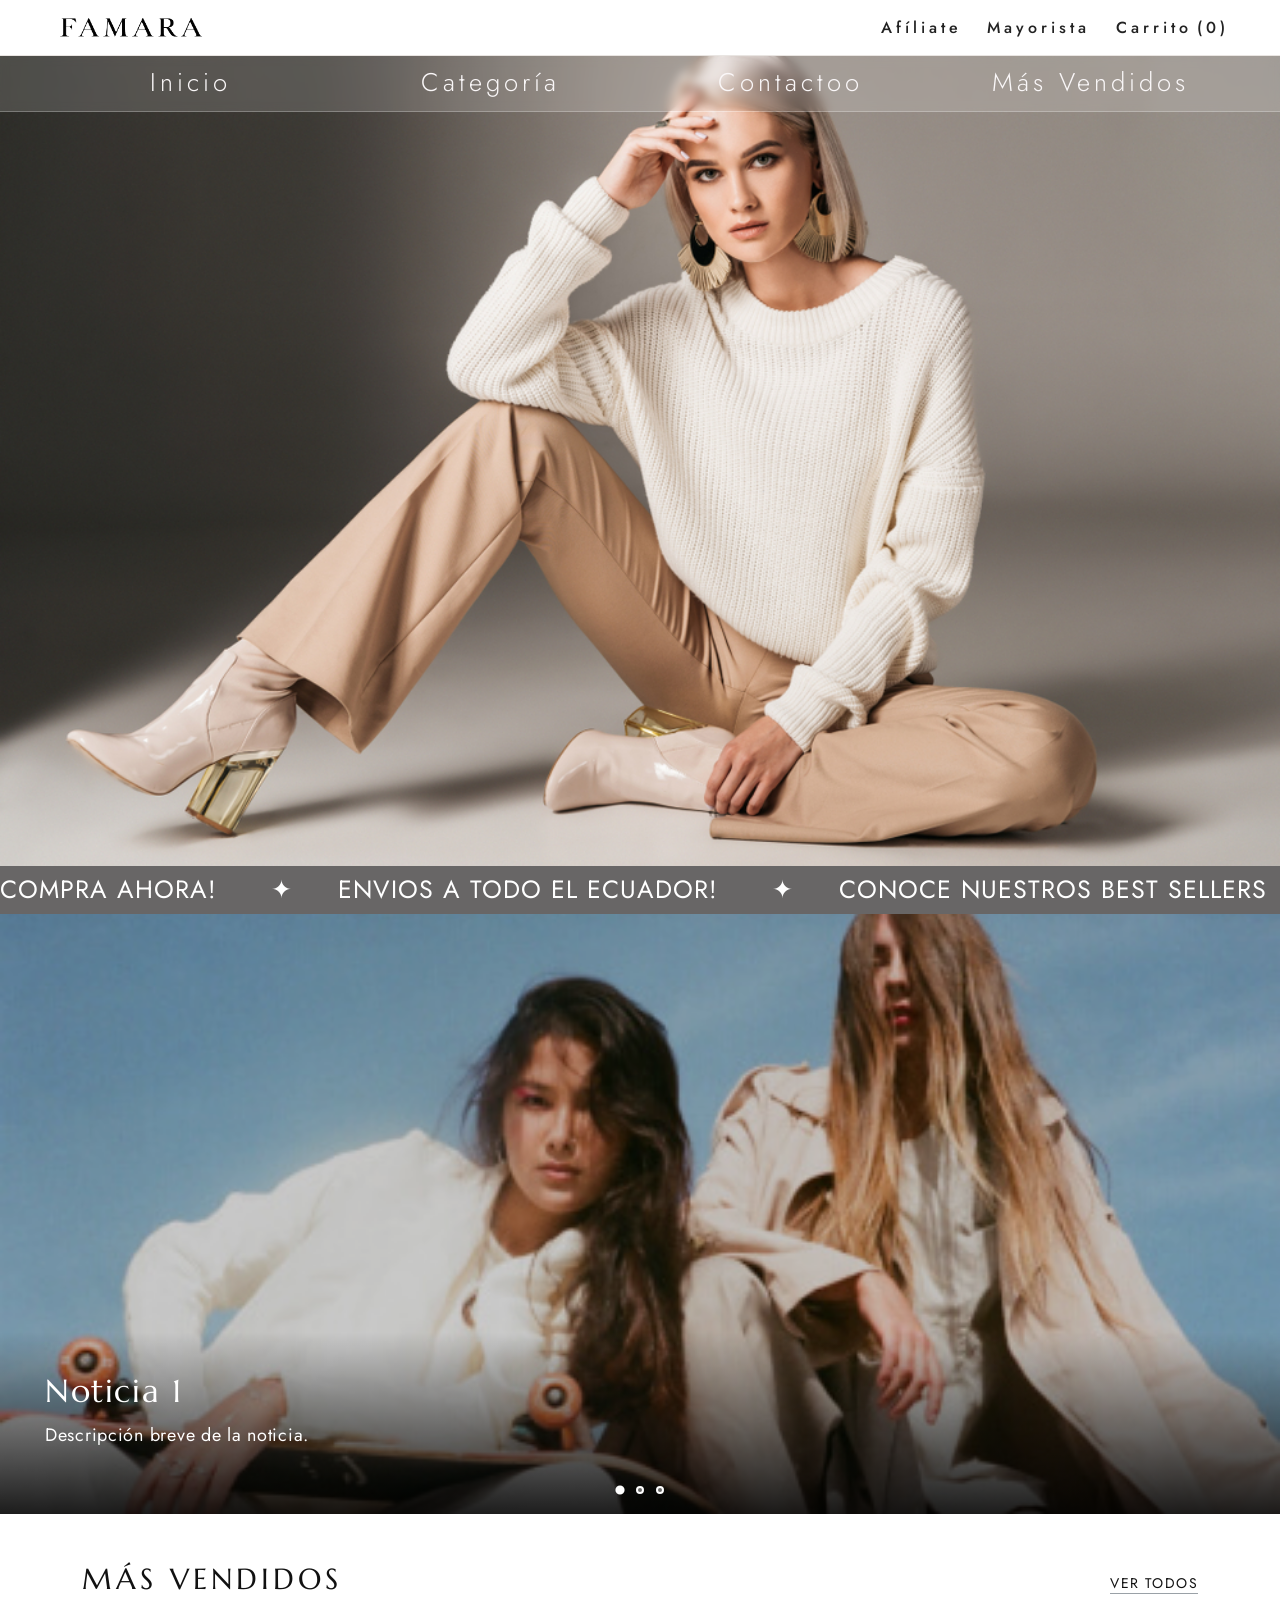
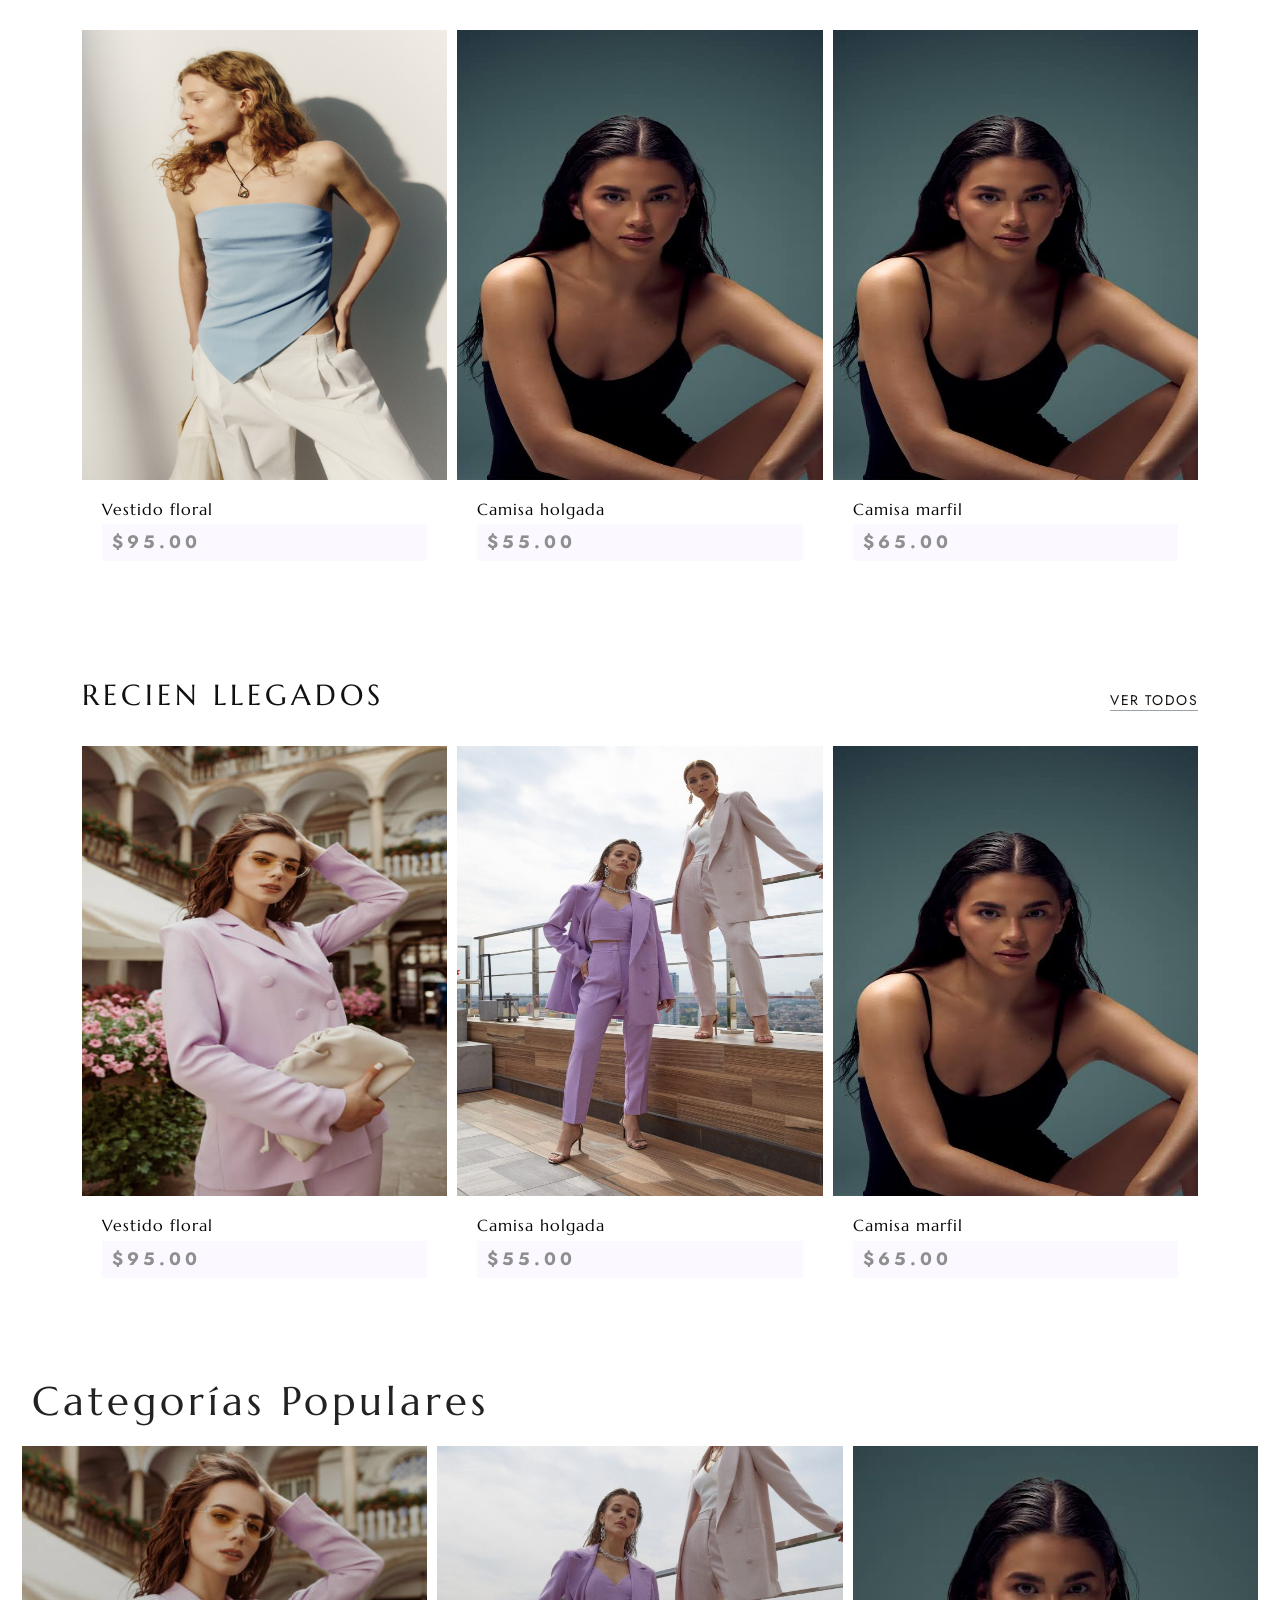
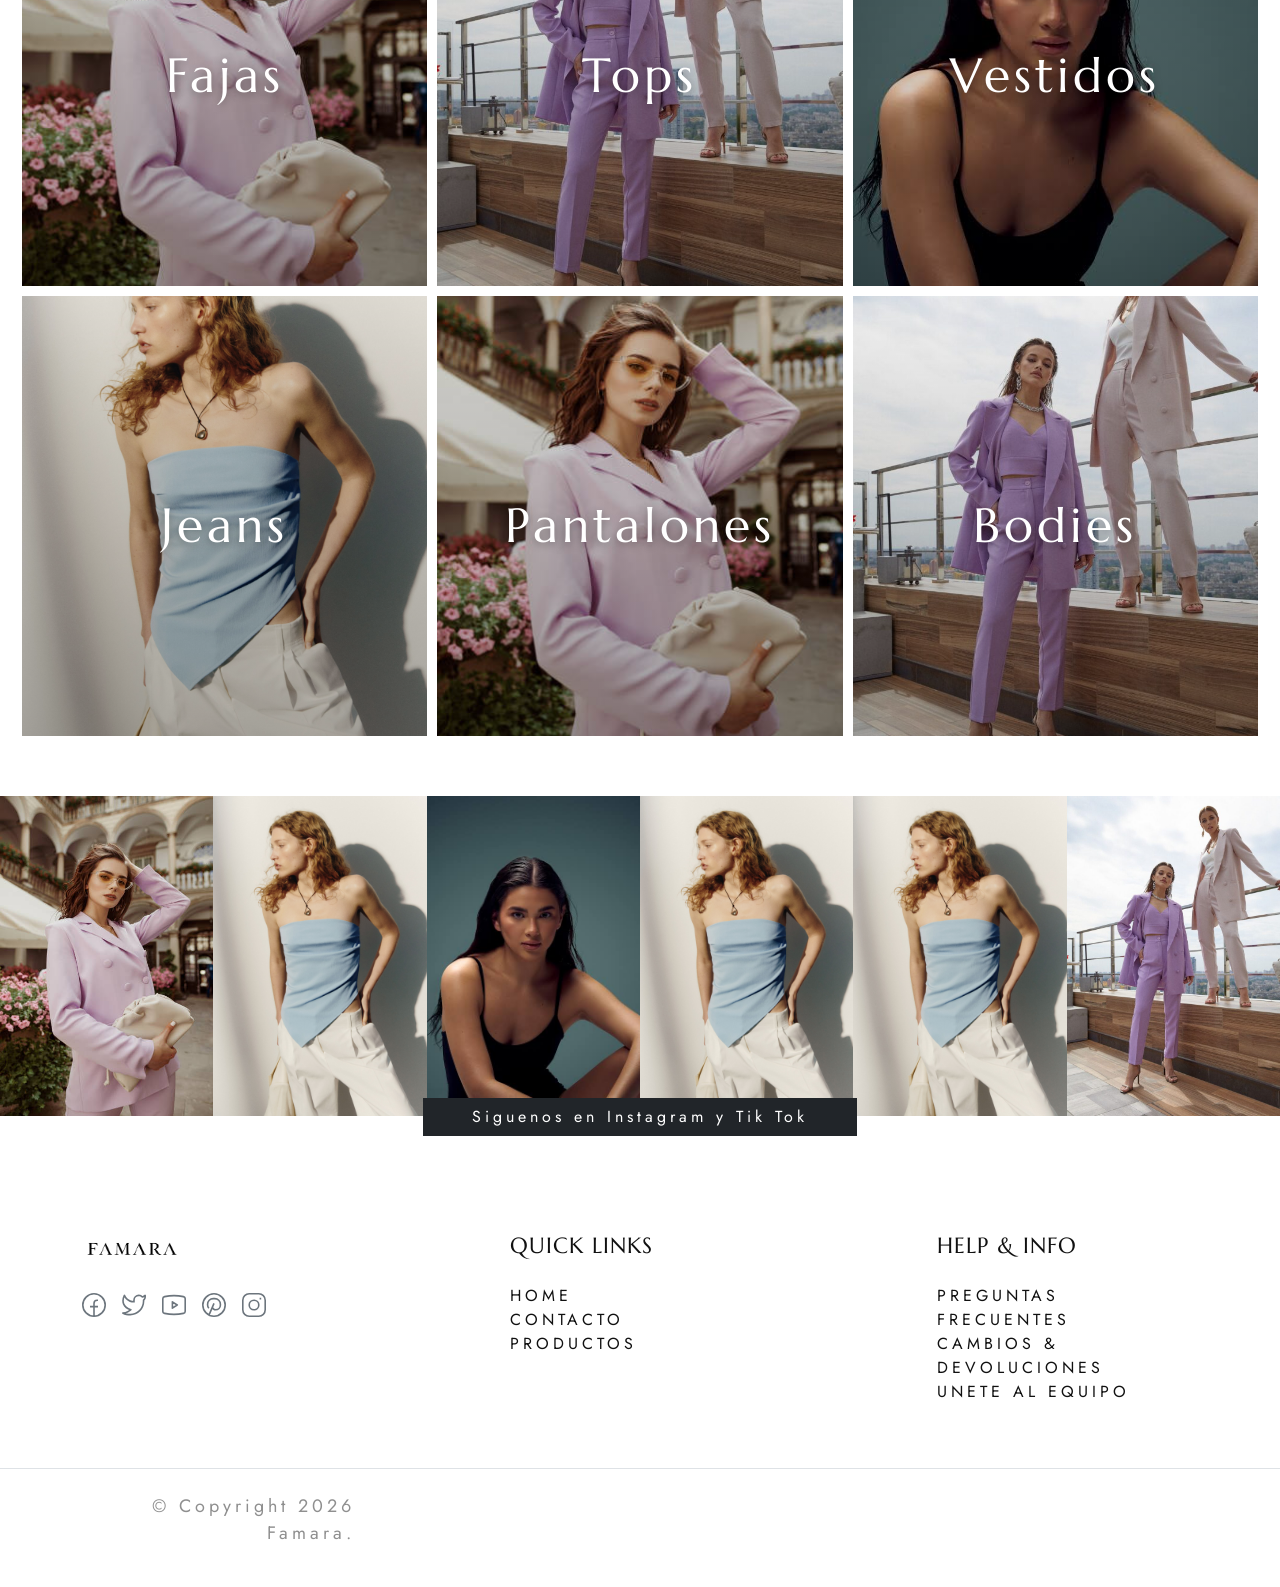
<file: index.html>
<!DOCTYPE html>
<html lang="es">

<head>
  <title>FAMARA</title>
  <meta charset="utf-8">
  <meta http-equiv="X-UA-Compatible" content="IE=edge">
  <meta name="viewport" content="width=device-width, initial-scale=1.0">
  <meta name="format-detection" content="telephone=no">
  <meta name="apple-mobile-web-app-capable" content="yes">
  <meta name="author" content="TemplatesJungle">
  <meta name="keywords" content="ecommerce,fashion,store">
  <meta name="description" content="Bootstrap 5 Fashion Store HTML CSS Template">
  <link href="https://cdn.jsdelivr.net/npm/bootstrap@5.3.0-alpha3/dist/css/bootstrap.min.css" rel="stylesheet"
    integrity="sha384-KK94CHFLLe+nY2dmCWGMq91rCGa5gtU4mk92HdvYe+M/SXH301p5ILy+dN9+nJOZ" crossorigin="anonymous">
  <link rel="stylesheet" type="text/css" href="css/vendor.css">
  <link rel="stylesheet" href="https://cdn.jsdelivr.net/npm/swiper@9/swiper-bundle.min.css" />
  <link rel="stylesheet" type="text/css" href="style.css">

  <link rel="preconnect" href="https://fonts.googleapis.com">
  <link rel="preconnect" href="https://fonts.gstatic.com" crossorigin>
  <link
    href="https://fonts.googleapis.com/css2?family=Jost:ital,wght@0,300;0,400;0,500;0,700;1,300;1,400;1,500;1,700&family=Marcellus&display=swap"
    rel="stylesheet">
  <script src="js/carrito.js" defer></script>
  <script src="js/marquee.js" defer></script>
</head>



<body class="homepage">
  <svg xmlns="http://www.w3.org/2000/svg" style="display: none;">
    <defs>
      <symbol xmlns="http://www.w3.org/2000/svg" id="instagram" viewBox="0 0 15 15">
        <path fill="none" stroke="currentColor"
          d="M11 3.5h1M4.5.5h6a4 4 0 0 1 4 4v6a4 4 0 0 1-4 4h-6a4 4 0 0 1-4-4v-6a4 4 0 0 1 4-4Zm3 10a3 3 0 1 1 0-6a3 3 0 0 1 0 6Z" />
      </symbol>
      <symbol xmlns="http://www.w3.org/2000/svg" id="facebook" viewBox="0 0 15 15">
        <path fill="none" stroke="currentColor"
          d="M7.5 14.5a7 7 0 1 1 0-14a7 7 0 0 1 0 14Zm0 0v-8a2 2 0 0 1 2-2h.5m-5 4h5" />
      </symbol>
      <symbol xmlns="http://www.w3.org/2000/svg" id="twitter" viewBox="0 0 15 15">
        <path fill="currentColor"
          d="m14.478 1.5l.5-.033a.5.5 0 0 0-.871-.301l.371.334Zm-.498 2.959a.5.5 0 1 0-1 0h1Zm-6.49.082h-.5h.5Zm0 .959h.5h-.5Zm-6.99 7V12a.5.5 0 0 0-.278.916L.5 12.5Zm.998-11l.469-.175a.5.5 0 0 0-.916-.048l.447.223Zm3.994 9l.354.353a.5.5 0 0 0-.195-.827l-.159.474Zm7.224-8.027l-.37.336l.18.199l.265-.04l-.075-.495Zm1.264-.94c.051.778.003 1.25-.123 1.606c-.122.345-.336.629-.723 1l.692.722c.438-.42.776-.832.974-1.388c.193-.546.232-1.178.177-2.006l-.998.066Zm0 3.654V4.46h-1v.728h1Zm-6.99-.646V5.5h1v-.959h-1Zm0 .959V6h1v-.5h-1ZM10.525 1a3.539 3.539 0 0 0-3.537 3.541h1A2.539 2.539 0 0 1 10.526 2V1Zm2.454 4.187C12.98 9.503 9.487 13 5.18 13v1c4.86 0 8.8-3.946 8.8-8.813h-1ZM1.03 1.675C1.574 3.127 3.614 6 7.49 6V5C4.174 5 2.421 2.54 1.966 1.325l-.937.35Zm.021-.398C.004 3.373-.157 5.407.604 7.139c.759 1.727 2.392 3.055 4.73 3.835l.317-.948c-2.155-.72-3.518-1.892-4.132-3.29c-.612-1.393-.523-3.11.427-5.013l-.895-.446Zm4.087 8.87C4.536 10.75 2.726 12 .5 12v1c2.566 0 4.617-1.416 5.346-2.147l-.708-.706Zm7.949-8.009A3.445 3.445 0 0 0 10.526 1v1c.721 0 1.37.311 1.82.809l.74-.671Zm-.296.83a3.513 3.513 0 0 0 2.06-1.134l-.744-.668a2.514 2.514 0 0 1-1.466.813l.15.989ZM.222 12.916C1.863 14.01 3.583 14 5.18 14v-1c-1.63 0-3.048-.011-4.402-.916l-.556.832Z" />
      </symbol>
      <symbol xmlns="http://www.w3.org/2000/svg" id="pinterest" viewBox="0 0 15 15">
        <path fill="none" stroke="currentColor"
          d="m4.5 13.5l3-7m-3.236 3a2.989 2.989 0 0 1-.764-2V7A3.5 3.5 0 0 1 7 3.5h1A3.5 3.5 0 0 1 11.5 7v.5a3 3 0 0 1-3 3a2.081 2.081 0 0 1-1.974-1.423L6.5 9m1 5.5a7 7 0 1 1 0-14a7 7 0 0 1 0 14Z" />
      </symbol>
      <symbol xmlns="http://www.w3.org/2000/svg" id="youtube" viewBox="0 0 15 15">
        <path fill="currentColor"
          d="m1.61 12.738l-.104.489l.105-.489Zm11.78 0l.104.489l-.105-.489Zm0-10.476l.104-.489l-.105.489Zm-11.78 0l.106.489l-.105-.489ZM6.5 5.5l.277-.416A.5.5 0 0 0 6 5.5h.5Zm0 4H6a.5.5 0 0 0 .777.416L6.5 9.5Zm3-2l.277.416a.5.5 0 0 0 0-.832L9.5 7.5ZM0 3.636v7.728h1V3.636H0Zm15 7.728V3.636h-1v7.728h1ZM1.506 13.227c3.951.847 8.037.847 11.988 0l-.21-.978a27.605 27.605 0 0 1-11.568 0l-.21.978ZM13.494 1.773a28.606 28.606 0 0 0-11.988 0l.21.978a27.607 27.607 0 0 1 11.568 0l.21-.978ZM15 3.636c0-.898-.628-1.675-1.506-1.863l-.21.978c.418.09.716.458.716.885h1Zm-1 7.728a.905.905 0 0 1-.716.885l.21.978A1.905 1.905 0 0 0 15 11.364h-1Zm-14 0c0 .898.628 1.675 1.506 1.863l.21-.978A.905.905 0 0 1 1 11.364H0Zm1-7.728c0-.427.298-.796.716-.885l-.21-.978A1.905 1.905 0 0 0 0 3.636h1ZM6 5.5v4h1v-4H6Zm.777 4.416l3-2l-.554-.832l-3 2l.554.832Zm3-2.832l-3-2l-.554.832l3 2l.554-.832Z" />
      </symbol>
      <symbol xmlns="http://www.w3.org/2000/svg" id="dribble" viewBox="0 0 15 15">
        <path fill="none" stroke="currentColor" stroke-linecap="round" stroke-linejoin="round"
          d="M4.839 1.024c3.346 4.041 5.096 7.922 5.704 12.782M.533 6.82c5.985-.138 9.402-1.083 11.97-4.216M2.7 12.594c3.221-4.902 7.171-5.65 11.755-4.293M14.5 7.5a7 7 0 1 0-14 0a7 7 0 0 0 14 0Z" />
      </symbol>
      <symbol xmlns="http://www.w3.org/2000/svg" id="calendar" viewBox="0 0 24 24">
        <g fill="none" stroke="currentColor" stroke-linecap="round" stroke-linejoin="round" stroke-width="2">
          <rect width="20" height="18" x="2" y="4" rx="4" />
          <path d="M8 2v4m8-4v4M2 10h20" />
        </g>
      </symbol>
      <symbol xmlns="http://www.w3.org/2000/svg" id="shopping-bag" viewBox="0 0 24 24">
        <g fill="none" stroke="currentColor" stroke-linecap="round" stroke-linejoin="round" stroke-width="2">
          <path
            d="M3.977 9.84A2 2 0 0 1 5.971 8h12.058a2 2 0 0 1 1.994 1.84l.803 10A2 2 0 0 1 18.833 22H5.167a2 2 0 0 1-1.993-2.16l.803-10Z" />
          <path d="M16 11V6a4 4 0 0 0-4-4v0a4 4 0 0 0-4 4v5" />
        </g>
      </symbol>
      <symbol xmlns="http://www.w3.org/2000/svg" id="gift" viewBox="0 0 24 24">
        <g fill="none" stroke="currentColor" stroke-linecap="round" stroke-linejoin="round" stroke-width="2">
          <rect width="18" height="14" x="3" y="8" rx="2" />
          <path d="M12 5a3 3 0 1 0-3 3m6 0a3 3 0 1 0-3-3m0 0v17m9-7H3" />
        </g>
      </symbol>
      <symbol xmlns="http://www.w3.org/2000/svg" id="arrow-cycle" viewBox="0 0 24 24">
        <g fill="none" stroke="currentColor" stroke-linecap="round" stroke-linejoin="round" stroke-width="2">
          <path
            d="M22 12c0 6-4.39 10-9.806 10C7.792 22 4.24 19.665 3 16m-1-4C2 6 6.39 2 11.806 2C16.209 2 19.76 4.335 21 8" />
          <path d="m7 17l-4-1l-1 4M17 7l4 1l1-4" />
        </g>
      </symbol>
      <symbol xmlns="http://www.w3.org/2000/svg" id="link" viewBox="0 0 24 24">
        <path fill="currentColor"
          d="M12 19a1 1 0 1 0-1-1a1 1 0 0 0 1 1Zm5 0a1 1 0 1 0-1-1a1 1 0 0 0 1 1Zm0-4a1 1 0 1 0-1-1a1 1 0 0 0 1 1Zm-5 0a1 1 0 1 0-1-1a1 1 0 0 0 1 1Zm7-12h-1V2a1 1 0 0 0-2 0v1H8V2a1 1 0 0 0-2 0v1H5a3 3 0 0 0-3 3v14a3 3 0 0 0 3 3h14a3 3 0 0 0 3-3V6a3 3 0 0 0-3-3Zm1 17a1 1 0 0 1-1 1H5a1 1 0 0 1-1-1v-9h16Zm0-11H4V6a1 1 0 0 1 1-1h1v1a1 1 0 0 0 2 0V5h8v1a1 1 0 0 0 2 0V5h1a1 1 0 0 1 1 1ZM7 15a1 1 0 1 0-1-1a1 1 0 0 0 1 1Zm0 4a1 1 0 1 0-1-1a1 1 0 0 0 1 1Z" />
      </symbol>
      <symbol xmlns="http://www.w3.org/2000/svg" id="arrow-left" viewBox="0 0 24 24">
        <path fill="currentColor"
          d="M17 11H9.41l3.3-3.29a1 1 0 1 0-1.42-1.42l-5 5a1 1 0 0 0-.21.33a1 1 0 0 0 0 .76a1 1 0 0 0 .21.33l5 5a1 1 0 0 0 1.42 0a1 1 0 0 0 0-1.42L9.41 13H17a1 1 0 0 0 0-2Z" />
      </symbol>
      <symbol xmlns="http://www.w3.org/2000/svg" id="arrow-right" viewBox="0 0 24 24">
        <path fill="currentColor"
          d="M17.92 11.62a1 1 0 0 0-.21-.33l-5-5a1 1 0 0 0-1.42 1.42l3.3 3.29H7a1 1 0 0 0 0 2h7.59l-3.3 3.29a1 1 0 0 0 0 1.42a1 1 0 0 0 1.42 0l5-5a1 1 0 0 0 .21-.33a1 1 0 0 0 0-.76Z" />
      </symbol>
      <symbol xmlns="http://www.w3.org/2000/svg" id="play" viewBox="0 0 24 24">
        <g fill="none" fill-rule="evenodd">
          <path
            d="M24 0v24H0V0h24ZM12.593 23.258l-.011.002l-.071.035l-.02.004l-.014-.004l-.071-.035c-.01-.004-.019-.001-.024.005l-.004.01l-.017.428l.005.02l.01.013l.104.074l.015.004l.012-.004l.104-.074l.012-.016l.004-.017l-.017-.427c-.002-.01-.009-.017-.017-.018Zm.265-.113l-.013.002l-.185.093l-.01.01l-.003.011l.018.43l.005.012l.008.007l.201.093c.012.004.023 0 .029-.008l.004-.014l-.034-.614c-.003-.012-.01-.02-.02-.022Zm-.715.002a.023.023 0 0 0-.027.006l-.006.014l-.034.614c0 .012.007.02.017.024l.015-.002l.201-.093l.01-.008l.004-.011l.017-.43l-.003-.012l-.01-.01l-.184-.092Z" />
          <path fill="currentColor"
            d="M5.669 4.76a1.469 1.469 0 0 1 2.04-1.177c1.062.454 3.442 1.533 6.462 3.276c3.021 1.744 5.146 3.267 6.069 3.958c.788.591.79 1.763.001 2.356c-.914.687-3.013 2.19-6.07 3.956c-3.06 1.766-5.412 2.832-6.464 3.28c-.906.387-1.92-.2-2.038-1.177c-.138-1.142-.396-3.735-.396-7.237c0-3.5.257-6.092.396-7.235Z" />
        </g>
      </symbol>
      <symbol xmlns="http://www.w3.org/2000/svg" id="category" viewBox="0 0 24 24">
        <path fill="currentColor"
          d="M19 5.5h-6.28l-.32-1a3 3 0 0 0-2.84-2H5a3 3 0 0 0-3 3v13a3 3 0 0 0 3 3h14a3 3 0 0 0 3-3v-10a3 3 0 0 0-3-3Zm1 13a1 1 0 0 1-1 1H5a1 1 0 0 1-1-1v-13a1 1 0 0 1 1-1h4.56a1 1 0 0 1 .95.68l.54 1.64a1 1 0 0 0 .95.68h7a1 1 0 0 1 1 1Z" />
      </symbol>
      <symbol xmlns="http://www.w3.org/2000/svg" id="calendar" viewBox="0 0 24 24">
        <path fill="currentColor"
          d="M19 4h-2V3a1 1 0 0 0-2 0v1H9V3a1 1 0 0 0-2 0v1H5a3 3 0 0 0-3 3v12a3 3 0 0 0 3 3h14a3 3 0 0 0 3-3V7a3 3 0 0 0-3-3Zm1 15a1 1 0 0 1-1 1H5a1 1 0 0 1-1-1v-7h16Zm0-9H4V7a1 1 0 0 1 1-1h2v1a1 1 0 0 0 2 0V6h6v1a1 1 0 0 0 2 0V6h2a1 1 0 0 1 1 1Z" />
      </symbol>
      <symbol xmlns="http://www.w3.org/2000/svg" id="heart" viewBox="0 0 24 24">
        <path fill="currentColor"
          d="M20.16 4.61A6.27 6.27 0 0 0 12 4a6.27 6.27 0 0 0-8.16 9.48l7.45 7.45a1 1 0 0 0 1.42 0l7.45-7.45a6.27 6.27 0 0 0 0-8.87Zm-1.41 7.46L12 18.81l-6.75-6.74a4.28 4.28 0 0 1 3-7.3a4.25 4.25 0 0 1 3 1.25a1 1 0 0 0 1.42 0a4.27 4.27 0 0 1 6 6.05Z" />
      </symbol>
      <symbol xmlns="http://www.w3.org/2000/svg" id="plus" viewBox="0 0 24 24">
        <path fill="currentColor"
          d="M19 11h-6V5a1 1 0 0 0-2 0v6H5a1 1 0 0 0 0 2h6v6a1 1 0 0 0 2 0v-6h6a1 1 0 0 0 0-2Z" />
      </symbol>
      <symbol xmlns="http://www.w3.org/2000/svg" id="minus" viewBox="0 0 24 24">
        <path fill="currentColor" d="M19 11H5a1 1 0 0 0 0 2h14a1 1 0 0 0 0-2Z" />
      </symbol>
      <symbol xmlns="http://www.w3.org/2000/svg" id="cart" viewBox="0 0 24 24">
        <path fill="currentColor"
          d="M8.5 19a1.5 1.5 0 1 0 1.5 1.5A1.5 1.5 0 0 0 8.5 19ZM19 16H7a1 1 0 0 1 0-2h8.491a3.013 3.013 0 0 0 2.885-2.176l1.585-5.55A1 1 0 0 0 19 5H6.74a3.007 3.007 0 0 0-2.82-2H3a1 1 0 0 0 0 2h.921a1.005 1.005 0 0 1 .962.725l.155.545v.005l1.641 5.742A3 3 0 0 0 7 18h12a1 1 0 0 0 0-2Zm-1.326-9l-1.22 4.274a1.005 1.005 0 0 1-.963.726H8.754l-.255-.892L7.326 7ZM16.5 19a1.5 1.5 0 1 0 1.5 1.5a1.5 1.5 0 0 0-1.5-1.5Z" />
      </symbol>
      <symbol xmlns="http://www.w3.org/2000/svg" id="check" viewBox="0 0 24 24">
        <path fill="currentColor"
          d="M18.71 7.21a1 1 0 0 0-1.42 0l-7.45 7.46l-3.13-3.14A1 1 0 1 0 5.29 13l3.84 3.84a1 1 0 0 0 1.42 0l8.16-8.16a1 1 0 0 0 0-1.47Z" />
      </symbol>
      <symbol xmlns="http://www.w3.org/2000/svg" id="trash" viewBox="0 0 24 24">
        <path fill="currentColor"
          d="M10 18a1 1 0 0 0 1-1v-6a1 1 0 0 0-2 0v6a1 1 0 0 0 1 1ZM20 6h-4V5a3 3 0 0 0-3-3h-2a3 3 0 0 0-3 3v1H4a1 1 0 0 0 0 2h1v11a3 3 0 0 0 3 3h8a3 3 0 0 0 3-3V8h1a1 1 0 0 0 0-2ZM10 5a1 1 0 0 1 1-1h2a1 1 0 0 1 1 1v1h-4Zm7 14a1 1 0 0 1-1 1H8a1 1 0 0 1-1-1V8h10Zm-3-1a1 1 0 0 0 1-1v-6a1 1 0 0 0-2 0v6a1 1 0 0 0 1 1Z" />
      </symbol>
      <symbol xmlns="http://www.w3.org/2000/svg" id="star-outline" viewBox="0 0 15 15">
        <path fill="none" stroke="currentColor" stroke-linecap="round" stroke-linejoin="round"
          d="M7.5 9.804L5.337 11l.413-2.533L4 6.674l2.418-.37L7.5 4l1.082 2.304l2.418.37l-1.75 1.793L9.663 11L7.5 9.804Z" />
      </symbol>
      <symbol xmlns="http://www.w3.org/2000/svg" id="star-solid" viewBox="0 0 15 15">
        <path fill="currentColor"
          d="M7.953 3.788a.5.5 0 0 0-.906 0L6.08 5.85l-2.154.33a.5.5 0 0 0-.283.843l1.574 1.613l-.373 2.284a.5.5 0 0 0 .736.518l1.92-1.063l1.921 1.063a.5.5 0 0 0 .736-.519l-.373-2.283l1.574-1.613a.5.5 0 0 0-.283-.844L8.921 5.85l-.968-2.062Z" />
      </symbol>
      <symbol xmlns="http://www.w3.org/2000/svg" id="search" viewBox="0 0 24 24">
        <path fill="currentColor"
          d="M21.71 20.29L18 16.61A9 9 0 1 0 16.61 18l3.68 3.68a1 1 0 0 0 1.42 0a1 1 0 0 0 0-1.39ZM11 18a7 7 0 1 1 7-7a7 7 0 0 1-7 7Z" />
      </symbol>
      <symbol xmlns="http://www.w3.org/2000/svg" id="user" viewBox="0 0 24 24">
        <path fill="currentColor"
          d="M15.71 12.71a6 6 0 1 0-7.42 0a10 10 0 0 0-6.22 8.18a1 1 0 0 0 2 .22a8 8 0 0 1 15.9 0a1 1 0 0 0 1 .89h.11a1 1 0 0 0 .88-1.1a10 10 0 0 0-6.25-8.19ZM12 12a4 4 0 1 1 4-4a4 4 0 0 1-4 4Z" />
      </symbol>
      <symbol xmlns="http://www.w3.org/2000/svg" id="close" viewBox="0 0 15 15">
        <path fill="currentColor"
          d="M7.953 3.788a.5.5 0 0 0-.906 0L6.08 5.85l-2.154.33a.5.5 0 0 0-.283.843l1.574 1.613l-.373 2.284a.5.5 0 0 0 .736.518l1.92-1.063l1.921 1.063a.5.5 0 0 0 .736-.519l-.373-2.283l1.574-1.613a.5.5 0 0 0-.283-.844L8.921 5.85l-.968-2.062Z" />
      </symbol>
    </defs>
  </svg>

  <div class="preloader text-white fs-6 text-uppercase overflow-hidden"></div>

  <div class="search-popup">
    <div class="search-popup-container">

      <form role="search" method="get" class="form-group" action="">
        <input type="search" id="search-form" class="form-control border-0 border-bottom"
          placeholder="Type and press enter" value="" name="s" />
        <button type="submit" class="search-submit border-0 position-absolute bg-white"
          style="top: 15px;right: 15px;"><svg class="search" width="24" height="24">
            <use xlink:href="#search"></use>
          </svg></button>
      </form>

      <h5 class="cat-list-title">Buscar categorias</h5>

      <ul class="cat-list">
        <li class="cat-list-item">
          <a href="categorias-paginas/tops.html" title="Tops">Tops y Camisas</a>
        </li>
        <li class="cat-list-item">
          <a href="pages/categorias-paginas/vestidos.html" title="Vestidos">Vestidos y Enterizos</a>
        </li>
        <li class="cat-list-item">
          <a href="pages/categorias-paginas/body.html" title="Bodys">Bodys y Fajas</a>
        </li>
        <li class="cat-list-item">
          <a href="pages/categorias-paginas/jeans.html" title="Jeans">Jeans</a>
        </li>
        <li class="cat-list-item">
          <a href="pages/categorias-paginas/accesorios.html" title="Accesorios">Accesorios</a>
        </li>
        <li class="cat-list-item">
          <a href="pages/categorias-paginas/pantalones.html" title="Pantalones">Pantalones de tela</a>
        </li>
        <li class="cat-list-item">
          <a href="pages/categorias-paginas/catalogo.html" title="Catalogo">Catalogo</a>
        </li>
      </ul>


    </div>
  </div>

  <div class="offcanvas offcanvas-end" tabindex="-1" id="offcanvasCart" aria-labelledby="cartTitle">

    <div class="offcanvas-header">

      <h4 class="offcanvas-title" id="cartTitle">
        Mi carrito
      </h4>

      <button type="button" class="btn-close" data-bs-dismiss="offcanvas" aria-label="Cerrar">
      </button>

    </div>

    <div class="offcanvas-body">

      <p id="cartEmpty">
        Tu carrito está vacío.
      </p>

      <!-- Aquí aparecerán los productos -->
      <ul id="cartItems" class="list-group list-group-flush mb-4">
      </ul>

      <hr>

      <!-- Total -->
      <div class="d-flex justify-content-between align-items-center">

        <h5>Total:</h5>

        <strong id="cartTotal" class="fs-4">
          $0.00
        </strong>

      </div>

      <button type="button" class="btn btn-dark w-100 mt-4" data-bs-dismiss="offcanvas">

        Continuar comprando

      </button>

    </div>

  </div>
  <header class="famara-header">
    <a class="famara-brand" href="../pages/index.html" aria-label="Famara, inicio">
      <img src="images/famara-logo.png" alt="FAMARA" class="logo-header">
    </a>
    <nav class="famara-header-links" aria-label="Cuenta y compras">
      <a href="#afiliate">Afíliate</a>
      <a class="mayorista-link" href="https://tr.ee/8D0OaJ01xH">Mayorista</a>
      <a href="#offcanvasCart" data-bs-toggle="offcanvas" aria-controls="offcanvasCart">
        Carrito <span class="cart-count">(0)</span>
      </a>
      <!-- Ajusta esta ruta cuando tengas lista tu página de favoritos. -->
      <!-- <a class="famara-favoritos" href="pages/favoritos.html" aria-label="Mis favoritos">
        <span aria-hidden="true"></span>
      </a> -->
    </nav>
  </header>

  <section id="billboard" class="famara-hero" aria-label="Promociones Famara">
    <nav class="famara-hero-nav" aria-label="Navegación principal">
      <ul>
        <li><a href="index.html" aria-current="page">Inicio</a></li>
        <li><a href="pages/catalogo.html">Categoría</a></li>
        <li><a href="#offcanvasCart" data-bs-toggle="offcanvas" aria-controls="offcanvasCart">Contactoo</a></li>
        <li><a href="#product">Más Vendidos</a></li>
      </ul>

    </nav>

   <div class="famara-portada">
    <img
      class="portada-media"
      src="images/portada.jpg"
      alt="Nueva colección de Famara"
      fetchpriority="high"
    >
  </div>


    <!-- BANNER HORIZONTAL DESLIZANTE -->

    <!-- BANNER DESLIZANTE -->

    <div class="famara-marquee">

      <div class="famara-marquee-track">

        <div class="famara-marquee-group">

          <!-- FRASE 1 -->
          <a href="pages/catalogo.html" class="famara-marquee-link">
            COMPRA AHORA!
          </a>

          <!-- FRASE 2 -->
          <a href="pages/novedades.html" class="famara-marquee-link">
            ENVIOS A TODO EL ECUADOR!
          </a>

          <!-- FRASE 3 -->

          <!-- FRASE 4 -->
          <a href="pages/interes.html" class="famara-marquee-link">
            CONOCE NUESTROS BEST SELLERS
          </a>

        </div>

      </div>

    </div>


    <!-- Promoción de fondo: cambia imagen1.jpg, imagen2.jpg e imagen3.jpg
         por tus imágenes. El menú queda superpuesto al carrusel.
         También puedes sustituir un <img> por:
         <video controls muted loop playsinline preload="metadata" poster="imagen1.jpg">
           <source src="videos/promocion.mp4" type="video/mp4">
         </video>
         Con video, desactiva el avance automático en js/news-carousel.js.
    -->
    <!-- Carrusel de noticias: una noticia a la vez -->
    <div class="news-carousel" data-autoplay-ms="8000" aria-label="Noticias destacadas">
      <div class="news-track">
        <a href="noticia1.html" class="news-slide">
          <img src="images/post-image1.jpg" alt="Noticia 1">
          <div class="news-overlay">
            <h2>Noticia 1</h2>
            <p>Descripción breve de la noticia.</p>
          </div>
        </a>
        <a href="noticia2.html" class="news-slide">
          <img src="images/single-image-2.jpg" alt="Noticia 2">
          <div class="news-overlay">
            <h2>Noticia 2</h2>
            <p>Descripción breve de la noticia.</p>
          </div>
        </a>
        <a href="noticia3.html" class="news-slide">
          <img src="images/foto3.jpeg" alt="Noticia 3">
          <div class="news-overlay">
            <h2>Noticia 3</h2>
            <p>Descripción breve de la noticia.</p>
          </div>
        </a>
      </div>

      <!-- Puntos fijos: no forman parte de news-track -->
      <div class="news-dots" role="group" aria-label="Elegir noticia">
        <button class="news-dot active" type="button" data-news-index="0" aria-label="Mostrar noticia 1"
          aria-pressed="true"></button>
        <button class="news-dot" type="button" data-news-index="1" aria-label="Mostrar noticia 2"
          aria-pressed="false"></button>
        <button class="news-dot" type="button" data-news-index="2" aria-label="Mostrar noticia 3"
          aria-pressed="false"></button>
      </div>
    </div>
  </section>


 <section id="product"
         class="product best-sellers product-carousel py-5 position-relative overflow-hidden">

    <div class="container">

      <!-- TÍTULO -->
      <div class="d-flex justify-content-between align-items-center mb-4">

        <h4 class="text-uppercase">
          MÁS VENDIDOS
        </h4>

        <a href="pages/catalogo.html" class="btn-link">
          Ver todos
        </a>

      </div>

      <!-- CARRUSEL -->
      <div class="swiper product-swiper">

        <div class="swiper-wrapper">

          <!-- PRODUCTO 1 -->
          <div class="swiper-slide">
            <article class="product-card">

              <a href="pages/catalogo.html" class="product-photo">
                <img src="images/foto4.jpg" alt="Vestido floral">
              </a>

              <div class="product-info">
                <h5>Vestido floral</h5>

                <div class="product-price-box">

                  <strong>$95.00</strong>
                </div>

                <!-- <button type="button" class="product-add-cart" data-id="producto-1" data-name="Vestido floral"
                  data-price="95">
                  Agregar al carrito
                </button> -->
              </div>

            </article>
          </div>

          <!-- PRODUCTO 2 -->
          <div class="swiper-slide">
            <article class="product-card">

              <a href="pages/catalogo.html" class="product-photo">
                <img src="images/foto3.jpeg" alt="Camisa holgada">
              </a>

              <div class="product-info">
                <h5>Camisa holgada</h5>

                <div class="product-price-box">
                  <span></span>
                  <strong>$55.00</strong>
                </div>

                <!-- <button type="button" class="product-add-cart" data-id="producto-2" data-name="Camisa holgada"
                  data-price="55">
                  Agregar al carrito
                </button> -->
              </div>

            </article>
          </div>

          <!-- PRODUCTO 3 -->
          <div class="swiper-slide">
            <article class="product-card">

              <a href="pages/catalogo.html" class="product-photo">
                <img src="images/foto3.jpeg" alt="Camisa marfil">
              </a>

              <div class="product-info">
                <h5>Camisa marfil</h5>

                <div class="product-price-box">
                  <span></span>
                  <strong>$65.00</strong>
                </div>

                <!-- <button type="button" class="product-add-cart" data-id="producto-3" data-name="Camisa marfil"
                  data-price="65">
                  Agregar al carrito
                </button> -->
              </div>

            </article>
          </div>

          <!-- PRODUCTO 4 -->
          <div class="swiper-slide">
            <article class="product-card">

              <a href="pages/catalogo.html" class="product-photo">
                <img src="images/foto4.jpg" alt="Suéter tejido">
              </a>

              <div class="product-info">
                <h5>Suéter tejido</h5>

                <div class="product-price-box">
                  <span></span>
                  <strong>$50.00</strong>
                </div>

                <!-- <button type="button" class="product-add-cart" data-id="producto-4" data-name="Suéter tejido"
                  data-price="50">
                  Agregar al carrito
                </button> -->
              </div>

            </article>
          </div>

          <!-- PRODUCTO 5 -->
          <div class="swiper-slide">
            <article class="product-card">

              <a href="pages/catalogo.html" class="product-photo">
                <img src="images/foto1.jpg" alt="Vestido floral 2">
              </a>

              <div class="product-info">
                <h5>Vestido floral 2</h5>

                <div class="product-price-box">
                  <span></span>
                  <strong>$70.00</strong>
                </div>

                <!-- <button type="button" class="product-add-cart" data-id="producto-5" data-name="Vestido floral 2"
                  data-price="70">
                  Agregar al carrito
                </button> -->
              </div>

            </article>
          </div>

          <!-- PRODUCTO 6 -->
          <div class="swiper-slide">
            <article class="product-card">

              <a href="pages/catalogo.html" class="product-photo">
                <img src="images/foto2.jpg" alt="Camisa marfil 2">
              </a>

              <div class="product-info">
                <h5>Camisa marfil 2</h5>

                <div class="product-price-box">
                  <span></span>
                  <strong>$70.00</strong>
                </div>
                <!-- 
                <button type="button" class="product-add-cart" data-id="producto-6" data-name="Camisa marfil 2"
                  data-price="70">
                  Agregar al carrito
                </button> -->
              </div>

            </article>
          </div>

        </div>

        <div class="swiper-pagination"></div>

      </div>

      <!-- FLECHA IZQUIERDA -->
      <button type="button" class="icon-arrow icon-arrow-left" aria-label="Producto anterior">

        <svg width="35" height="35" viewBox="0 0 24 24">
          <use xlink:href="#arrow-left"></use>
        </svg>

      </button>

      <!-- FLECHA DERECHA -->
      <button type="button" class="icon-arrow icon-arrow-right" aria-label="Siguiente producto">

        <svg width="35" height="35" viewBox="0 0 24 24">
          <use xlink:href="#arrow-right"></use>
        </svg>

      </button>

    </div>

  </section>


  
     <section id="new-arrival"
         class="product best-sellers product-carousel py-5 position-relative overflow-hidden">


    <div class="container">

      <!-- TÍTULO -->
      <div class="d-flex justify-content-between align-items-center mb-4">

        <h4 class="text-uppercase">
          RECIEN LLEGADOS
        </h4>

        <a href="pages/catalogo.html" class="btn-link">
          Ver todos
        </a>

      </div>

      <!-- CARRUSEL -->
      <div class="swiper product-swiper">

        <div class="swiper-wrapper">

          <!-- PRODUCTO 1 -->
          <div class="swiper-slide">

            <article class="product-card">

              <a href="pages/catalogo.html" class="product-photo">
                <img src="images/foto1.jpg" alt="Vestido floral">
              </a>

              <div class="product-info">

                <h5>Vestido floral</h5>

                <div class="product-price-box">
                  <span></span>
                  <strong>$95.00</strong>
                </div>

                <!-- <button type="button" class="product-add-cart" data-id="producto-7" data-name="Vestido floral"
                  data-price="95"> -->

                <!-- Agregar al carrito

                </button> -->

              </div>

            </article>

          </div>


          <!-- PRODUCTO 2 -->
          <div class="swiper-slide">

            <article class="product-card">

              <a href="pages/catalogo.html" class="product-photo">
                <img src="images/foto2.jpg" alt="Camisa holgada">
              </a>

              <div class="product-info">

                <h5>Camisa holgada</h5>

                <div class="product-price-box">
                  <span></span>
                  <strong>$55.00</strong>
                </div>

                <!-- <button type="button" class="product-add-cart" data-id="producto-8" data-name="Camisa holgada"
                  data-price="55"> -->

                <!-- Agregar al carrito

                </button> -->

              </div>

            </article>

          </div>


          <!-- PRODUCTO 3 -->
          <div class="swiper-slide">

            <article class="product-card">

              <a href="pages/catalogo.html" class="product-photo">
                <img src="images/foto3.jpeg" alt="Camisa marfil">
              </a>

              <div class="product-info">

                <h5>Camisa marfil</h5>

                <div class="product-price-box">
                  <span></span>
                  <strong>$65.00</strong>
                </div>

                <!-- <button type="button" class="product-add-cart" data-id="producto-9" data-name="Camisa marfil"
                  data-price="65"> -->

                <!-- Agregar al carrito

                </button> -->

              </div>

            </article>

          </div>


          <!-- PRODUCTO 4 -->
          <div class="swiper-slide">

            <article class="product-card">

              <a href="pages/catalogo.html" class="product-photo">
                <img src="images/foto1.jpg" alt="Suéter tejido">
              </a>

              <div class="product-info">

                <h5>Suéter tejido</h5>

                <div class="product-price-box">
                  <span></span>
                  <strong>$50.00</strong>
                </div>

                <!-- <button type="button" class="product-add-cart" data-id="producto-10" data-name="Suéter tejido"
                  data-price="50"> -->

                <!-- Agregar al carrito

                </button> -->

              </div>

            </article>

          </div>


          <!-- PRODUCTO 5 -->
          <div class="swiper-slide">

            <article class="product-card">

              <a href="pages/catalogo.html" class="product-photo">
                <img src="images/foto4.jpg" alt="Suéter de colección">
              </a>

              <div class="product-info">

                <h5>Suéter de colección</h5>

                <div class="product-price-box">
                  <span></span>
                  <strong>$70.00</strong>
                </div>

                <!-- <button type="button" class="product-add-cart" data-id="producto-11" data-name="Suéter de colección"
                  data-price="70"> -->

                <!-- Agregar al carrito

                </button> -->

              </div>

            </article>

          </div>

        </div>

        <div class="swiper-pagination"></div>

      </div>


      <!-- FLECHA IZQUIERDA -->
      <button type="button" class="icon-arrow icon-arrow-left" aria-label="Producto anterior">

        <svg width="35" height="35" viewBox="0 0 24 24">
          <use xlink:href="#arrow-left"></use>
        </svg>

      </button>


      <!-- FLECHA DERECHA -->
      <button type="button" class="icon-arrow icon-arrow-right" aria-label="Siguiente producto">

        <svg width="35" height="35" viewBox="0 0 24 24">
          <use xlink:href="#arrow-right"></use>
        </svg>

      </button>

    </div>

  </section>


  <section class="categorias-populares">
    <div class="container-fluid">

      <h2 class="categorias-populares-titulo">Categorías Populares</h2>

      <div class="categorias-populares-grid">

        <!-- CARD 1 -->
        <a href="pages/essentials.html" class="categoria-popular-card">
          <img src="images/foto1.jpg" alt="Essentials">
          <div class="categoria-popular-overlay"></div>
          <h3>Fajas</h3>
        </a>

        <!-- CARD 2 -->
        <a href="pages/body.html" class="categoria-popular-card">
          <img src="images/foto2.jpg" alt="Body">
          <div class="categoria-popular-overlay"></div>
          <h3>Tops</h3>
        </a>

        <!-- CARD 3 -->
        <a href="pages/jumper.html" class="categoria-popular-card">
          <img src="images/foto3.jpeg" alt="Jumper">
          <div class="categoria-popular-overlay"></div>
          <h3>Vestidos</h3>
        </a>

        <!-- CARD 4 -->
        <a href="pages/dresses.html" class="categoria-popular-card">
          <img src="images/foto4.jpg" alt="Dresses">
          <div class="categoria-popular-overlay"></div>
          <h3>Jeans</h3>
        </a>

        <!-- CARD 5 -->
        <a href="pages/top.html" class="categoria-popular-card">
          <img src="images/foto1.jpg" alt="Top">
          <div class="categoria-popular-overlay"></div>
          <h3>Pantalones</h3>
        </a>

        <!-- CARD 6 -->
        <a href="pages/sets.html" class="categoria-popular-card">
          <img src="images/foto2.jpg" alt="Sets">
          <div class="categoria-popular-overlay"></div>
          <h3>Bodies</h3>
        </a>

      </div>
    </div>
  </section>






  <!-- <section id="afiliate" class="newsletter bg-light" style="background: url(images/pattern-bg.png) no-repeat;">
    <div class="container">
      <div class="row justify-content-center">
        <div class="col-md-8 py-5 my-5">
          <div class="subscribe-header text-center pb-3">
            <h3 class="section-title text-uppercase">Suscribete para recibir ofertas excelentes</h3>
          </div>
          <form id="form" class="d-flex flex-wrap gap-2">
            <input type="text" name="email" placeholder="Your Email Addresss" class="form-control form-control-lg">
            <button class="btn btn-dark btn-lg text-uppercase w-100">Sign Up</button>
          </form>
        </div>
      </div>
    </div>
  </section> -->

  <section class="instagram position-relative">
    <div class="d-flex justify-content-center w-100 position-absolute bottom-0 z-1">
      <a href="https://www.instagram.com/famara.ec_?stkn=eTA5N3lkZGkwNmdz" class="btn btn-dark px-5">Siguenos en
        Instagram y Tik Tok</a>
    </div>
    <div class="row g-0">
      <div class="col-6 col-sm-4 col-md-2">
        <div class="insta-item">
          <a href="https://www.instagram.com/famara.ec_?stkn=eTA5N3lkZGkwNmdz" target="_blank">
            <img src="images/foto1.jpg" alt="instagram" class="insta-image img-fluid">
          </a>
        </div>
      </div>
      <div class="col-6 col-sm-4 col-md-2">
        <div class="insta-item">
          <a href="https://www.tiktok.com/@famara.ec_" target="_blank">
            <img src="images/foto4.jpg" alt="instagram" class="insta-image img-fluid">
          </a>
        </div>
      </div>
      <div class="col-6 col-sm-4 col-md-2">
        <div class="insta-item">
          <a href="https://www.tiktok.com/@famara.ec_" target="_blank">
            <img src="images/foto3.jpeg" alt="instagram" class="insta-image img-fluid">
          </a>
        </div>
      </div>
      <div class="col-6 col-sm-4 col-md-2">
        <div class="insta-item">
          <a href="https://www.tiktok.com/@famara.ec_" target="_blank">
            <img src="images/foto4.jpg" alt="instagram" class="insta-image img-fluid">
          </a>
        </div>
      </div>
      <div class="col-6 col-sm-4 col-md-2">
        <div class="insta-item">
          <a href="https://www.tiktok.com/@famara.ec_" target="_blank">
            <img src="images/foto4.jpg" alt="instagram" class="insta-image img-fluid">
          </a>
        </div>
      </div>
      <div class="col-6 col-sm-4 col-md-2">
        <div class="insta-item">
          <a href="https://www.tiktok.com/@famara.ec_" target="_blank">
            <img src="images/foto2.jpg" alt="instagram" class="insta-image img-fluid">
          </a>
        </div>
      </div>
    </div>
  </section>

  <footer id="footer" class="mt-5">
    <div class="container">
      <div class="row d-flex flex-wrap justify-content-between py-5">
        <div class="col-md-3 col-sm-6">
          <div class="footer-menu footer-menu-001">
            <div class="footer-intro mb-4">
              <a href="index.html">
                <img src="images/famara-logo.png" alt="FAMARA" class="logo-footer">
              </a>
            </div>
            <p></p>
            <div class="social-links">
              <ul class="list-unstyled d-flex flex-wrap gap-3">
                <li>
                  <a href="#" class="text-secondary">
                    <svg width="24" height="24" viewBox="0 0 24 24">
                      <use xlink:href="#facebook"></use>
                    </svg>
                  </a>
                </li>
                <li>
                  <a href="#" class="text-secondary">
                    <svg width="24" height="24" viewBox="0 0 24 24">
                      <use xlink:href="#twitter"></use>
                    </svg>
                  </a>
                </li>
                <li>
                  <a href="#" class="text-secondary">
                    <svg width="24" height="24" viewBox="0 0 24 24">
                      <use xlink:href="#youtube"></use>
                    </svg>
                  </a>
                </li>
                <li>
                  <a href="#" class="text-secondary">
                    <svg width="24" height="24" viewBox="0 0 24 24">
                      <use xlink:href="#pinterest"></use>
                    </svg>
                  </a>
                </li>
                <li>
                  <a href="#" class="text-secondary">
                    <svg width="24" height="24" viewBox="0 0 24 24">
                      <use xlink:href="#instagram"></use>
                    </svg>
                  </a>
                </li>
              </ul>
            </div>
          </div>
        </div>
        <div class="col-md-3 col-sm-6">
          <div class="footer-menu footer-menu-002">
            <h5 class="widget-title text-uppercase mb-4">Quick Links</h5>
            <ul class="menu-list list-unstyled text-uppercase border-animation-left fs-6">
              <li class="menu-item">
                <a href="index.html" class="item-anchor">Home</a>
              </li>
              <li class="menu-item">
                <a href="index.html" class="item-anchor">Contacto</a>
              </li>
              <li class="menu-item">
                <a href="blog.html" class="item-anchor">Productos</a>
              </li>

          
            </ul>
          </div>
        </div>
        <div class="col-md-3 col-sm-6">
          <div class="footer-menu footer-menu-003">
            <h5 class="widget-title text-uppercase mb-4">Help & Info</h5>
            <ul class="menu-list list-unstyled text-uppercase border-animation-left fs-6">
              <li class="menu-item">
                <a href="#" class="item-anchor">Preguntas Frecuentes</a>
              </li>
              <li class="menu-item">
                <a href="#" class="item-anchor">Cambios & Devoluciones</a>
              </li>
              
              <li class="menu-item">
                <a href="#" class="item-anchor">Unete al equipo</a>
              </li>
            </ul>
          </div>
        </div>
       
      </div>
    </div>
    <div class="border-top py-4">
      <div class="container">
        <div class="row">
          <div class="col-md-6 d-flex flex-wrap">
            <div class="shipping">
              <!-- <span>We ship with:</span>
              <img src="images/arct-icon.png" alt="icon">
              <img src="images/dhl-logo.png" alt="icon"> -->
            </div>
            <!-- <div class="payment-option">
              <span>Payment Option:</span>
              <img src="images/visa-card.png" alt="card">
              <img src="images/paypal-card.png" alt="card">
              <img src="images/master-card.png" alt="card">
            </div>
          </div> -->
          <div class="col-md-6 text-end">
            <p>© Copyright 2026 Famara. <a
               target="blank"></a></p>
          </div>
        </div>
      </div>
    </div>
  </footer>
  <script src="js/jquery.min.js"></script>
  <script src="js/plugins.js"></script>
  <script src="js/SmoothScroll.js"></script>
  <script src="https://cdn.jsdelivr.net/npm/bootstrap@5.3.0-alpha3/dist/js/bootstrap.bundle.min.js"
    integrity="sha384-ENjdO4Dr2bkBIFxQpeoTz1HIcje39Wm4jDKdf19U8gI4ddQ3GYNS7NTKfAdVQSZe"
    crossorigin="anonymous"></script>
  <script src="https://cdn.jsdelivr.net/npm/swiper@9/swiper-bundle.min.js"></script>
  <script src="js/script.min.js"></script>
  <script src="js/news-carousel.js"></script>
</body>

</html>
</file>
<file: css/vendor.css>
/*
- Jarallax
- Chocolat
*/

/*--------------------------------------------------------------
/** Jarallax
--------------------------------------------------------------*/
.jarallax {
  position: relative;
  z-index: 0;
  min-height: 420px;
}

.jarallax>.jarallax-img {
  position: absolute;
  object-fit: cover;
  top: 0;
  left: 0;
  width: 100%;
  height: 100%;
  z-index: -1;
}

.jarallax-keep-img {
  position: relative;
  z-index: 0;
}

.jarallax-keep-img>.jarallax-img {
  position: relative;
  display: block;
  max-width: 100%;
  height: auto;
  z-index: -100;
}


/*--------------------------------------------------------------
/** Colorbox Lightbox
--------------------------------------------------------------*/
/*
    Colorbox Core Style:
    The following CSS is consistent between example themes and should not be altered.
*/
#colorbox, #cboxOverlay, #cboxWrapper{position:absolute; top:0; left:0; z-index:9999; overflow:hidden; -webkit-transform: translate3d(0,0,0);}
#cboxWrapper {max-width:none;}
#cboxOverlay{position:fixed; width:100%; height:100%;}
#cboxMiddleLeft, #cboxBottomLeft{clear:left;}
#cboxContent{position:relative;}
#cboxLoadedContent{overflow:auto; -webkit-overflow-scrolling: touch;}
#cboxTitle{margin:0;}
#cboxLoadingOverlay, #cboxLoadingGraphic{position:absolute; top:0; left:0; width:100%; height:100%;}
#cboxPrevious, #cboxNext, #cboxClose, #cboxSlideshow{cursor:pointer;}
.cboxPhoto{float:left; margin:auto; border:0; display:block; max-width:none; -ms-interpolation-mode:bicubic;}
.cboxIframe{width:100%; height:100%; display:block; border:0; padding:0; margin:0;}
#colorbox, #cboxContent, #cboxLoadedContent{box-sizing:content-box; -moz-box-sizing:content-box; -webkit-box-sizing:content-box;}

/* 
    User Style:
    Change the following styles to modify the appearance of Colorbox.  They are
    ordered & tabbed in a way that represents the nesting of the generated HTML.
*/
#cboxOverlay{background:#000;}
#colorbox{outline:0;}
#cboxContent{margin-top:20px;background:#000;}
.cboxIframe{background:#fff;}
#cboxError{padding:50px; border:1px solid #ccc;}
#cboxLoadedContent{border:5px solid #000; background:#fff;}
#cboxTitle{position:absolute; top:-20px; left:0; color:#ccc;}
#cboxCurrent{position:absolute; top:-20px; right:0px; color:#ccc;}
#cboxLoadingGraphic{background:url(../images/colorbox/loading.gif) no-repeat center center;}

/* these elements are buttons, and may need to have additional styles reset to avoid unwanted base styles */
#cboxPrevious, #cboxNext, #cboxSlideshow, #cboxClose {border:0; padding:0; margin:0; overflow:visible; width:auto; background:none; }

/* avoid outlines on :active (mouseclick), but preserve outlines on :focus (tabbed navigating) */
#cboxPrevious:active, #cboxNext:active, #cboxSlideshow:active, #cboxClose:active {outline:0;}

#cboxSlideshow{position:absolute; top:-20px; right:90px; color:#fff;}
#cboxPrevious{position:absolute; top:50%; left:5px; margin-top:-32px; background:url(../images/colorbox/controls.png) no-repeat top left; width:28px; height:65px; text-indent:-9999px;}
#cboxPrevious:hover{background-position:bottom left;}
#cboxNext{position:absolute; top:50%; right:5px; margin-top:-32px; background:url(../images/colorbox/controls.png) no-repeat top right; width:28px; height:65px; text-indent:-9999px;}
#cboxNext:hover{background-position:bottom right;}
#cboxClose{position:absolute; top:5px; right:5px; display:block; background:url(../images/colorbox/controls.png) no-repeat top center; width:38px; height:19px; text-indent:-9999px;}
#cboxClose:hover{background-position:bottom center;}


/* AOS  */

[data-aos][data-aos][data-aos-duration="50"],body[data-aos-duration="50"] [data-aos]{transition-duration:50ms}[data-aos][data-aos][data-aos-delay="50"],body[data-aos-delay="50"] [data-aos]{transition-delay:0}[data-aos][data-aos][data-aos-delay="50"].aos-animate,body[data-aos-delay="50"] [data-aos].aos-animate{transition-delay:50ms}[data-aos][data-aos][data-aos-duration="100"],body[data-aos-duration="100"] [data-aos]{transition-duration:.1s}[data-aos][data-aos][data-aos-delay="100"],body[data-aos-delay="100"] [data-aos]{transition-delay:0}[data-aos][data-aos][data-aos-delay="100"].aos-animate,body[data-aos-delay="100"] [data-aos].aos-animate{transition-delay:.1s}[data-aos][data-aos][data-aos-duration="150"],body[data-aos-duration="150"] [data-aos]{transition-duration:.15s}[data-aos][data-aos][data-aos-delay="150"],body[data-aos-delay="150"] [data-aos]{transition-delay:0}[data-aos][data-aos][data-aos-delay="150"].aos-animate,body[data-aos-delay="150"] [data-aos].aos-animate{transition-delay:.15s}[data-aos][data-aos][data-aos-duration="200"],body[data-aos-duration="200"] [data-aos]{transition-duration:.2s}[data-aos][data-aos][data-aos-delay="200"],body[data-aos-delay="200"] [data-aos]{transition-delay:0}[data-aos][data-aos][data-aos-delay="200"].aos-animate,body[data-aos-delay="200"] [data-aos].aos-animate{transition-delay:.2s}[data-aos][data-aos][data-aos-duration="250"],body[data-aos-duration="250"] [data-aos]{transition-duration:.25s}[data-aos][data-aos][data-aos-delay="250"],body[data-aos-delay="250"] [data-aos]{transition-delay:0}[data-aos][data-aos][data-aos-delay="250"].aos-animate,body[data-aos-delay="250"] [data-aos].aos-animate{transition-delay:.25s}[data-aos][data-aos][data-aos-duration="300"],body[data-aos-duration="300"] [data-aos]{transition-duration:.3s}[data-aos][data-aos][data-aos-delay="300"],body[data-aos-delay="300"] [data-aos]{transition-delay:0}[data-aos][data-aos][data-aos-delay="300"].aos-animate,body[data-aos-delay="300"] [data-aos].aos-animate{transition-delay:.3s}[data-aos][data-aos][data-aos-duration="350"],body[data-aos-duration="350"] [data-aos]{transition-duration:.35s}[data-aos][data-aos][data-aos-delay="350"],body[data-aos-delay="350"] [data-aos]{transition-delay:0}[data-aos][data-aos][data-aos-delay="350"].aos-animate,body[data-aos-delay="350"] [data-aos].aos-animate{transition-delay:.35s}[data-aos][data-aos][data-aos-duration="400"],body[data-aos-duration="400"] [data-aos]{transition-duration:.4s}[data-aos][data-aos][data-aos-delay="400"],body[data-aos-delay="400"] [data-aos]{transition-delay:0}[data-aos][data-aos][data-aos-delay="400"].aos-animate,body[data-aos-delay="400"] [data-aos].aos-animate{transition-delay:.4s}[data-aos][data-aos][data-aos-duration="450"],body[data-aos-duration="450"] [data-aos]{transition-duration:.45s}[data-aos][data-aos][data-aos-delay="450"],body[data-aos-delay="450"] [data-aos]{transition-delay:0}[data-aos][data-aos][data-aos-delay="450"].aos-animate,body[data-aos-delay="450"] [data-aos].aos-animate{transition-delay:.45s}[data-aos][data-aos][data-aos-duration="500"],body[data-aos-duration="500"] [data-aos]{transition-duration:.5s}[data-aos][data-aos][data-aos-delay="500"],body[data-aos-delay="500"] [data-aos]{transition-delay:0}[data-aos][data-aos][data-aos-delay="500"].aos-animate,body[data-aos-delay="500"] [data-aos].aos-animate{transition-delay:.5s}[data-aos][data-aos][data-aos-duration="550"],body[data-aos-duration="550"] [data-aos]{transition-duration:.55s}[data-aos][data-aos][data-aos-delay="550"],body[data-aos-delay="550"] [data-aos]{transition-delay:0}[data-aos][data-aos][data-aos-delay="550"].aos-animate,body[data-aos-delay="550"] [data-aos].aos-animate{transition-delay:.55s}[data-aos][data-aos][data-aos-duration="600"],body[data-aos-duration="600"] [data-aos]{transition-duration:.6s}[data-aos][data-aos][data-aos-delay="600"],body[data-aos-delay="600"] [data-aos]{transition-delay:0}[data-aos][data-aos][data-aos-delay="600"].aos-animate,body[data-aos-delay="600"] [data-aos].aos-animate{transition-delay:.6s}[data-aos][data-aos][data-aos-duration="650"],body[data-aos-duration="650"] [data-aos]{transition-duration:.65s}[data-aos][data-aos][data-aos-delay="650"],body[data-aos-delay="650"] [data-aos]{transition-delay:0}[data-aos][data-aos][data-aos-delay="650"].aos-animate,body[data-aos-delay="650"] [data-aos].aos-animate{transition-delay:.65s}[data-aos][data-aos][data-aos-duration="700"],body[data-aos-duration="700"] [data-aos]{transition-duration:.7s}[data-aos][data-aos][data-aos-delay="700"],body[data-aos-delay="700"] [data-aos]{transition-delay:0}[data-aos][data-aos][data-aos-delay="700"].aos-animate,body[data-aos-delay="700"] [data-aos].aos-animate{transition-delay:.7s}[data-aos][data-aos][data-aos-duration="750"],body[data-aos-duration="750"] [data-aos]{transition-duration:.75s}[data-aos][data-aos][data-aos-delay="750"],body[data-aos-delay="750"] [data-aos]{transition-delay:0}[data-aos][data-aos][data-aos-delay="750"].aos-animate,body[data-aos-delay="750"] [data-aos].aos-animate{transition-delay:.75s}[data-aos][data-aos][data-aos-duration="800"],body[data-aos-duration="800"] [data-aos]{transition-duration:.8s}[data-aos][data-aos][data-aos-delay="800"],body[data-aos-delay="800"] [data-aos]{transition-delay:0}[data-aos][data-aos][data-aos-delay="800"].aos-animate,body[data-aos-delay="800"] [data-aos].aos-animate{transition-delay:.8s}[data-aos][data-aos][data-aos-duration="850"],body[data-aos-duration="850"] [data-aos]{transition-duration:.85s}[data-aos][data-aos][data-aos-delay="850"],body[data-aos-delay="850"] [data-aos]{transition-delay:0}[data-aos][data-aos][data-aos-delay="850"].aos-animate,body[data-aos-delay="850"] [data-aos].aos-animate{transition-delay:.85s}[data-aos][data-aos][data-aos-duration="900"],body[data-aos-duration="900"] [data-aos]{transition-duration:.9s}[data-aos][data-aos][data-aos-delay="900"],body[data-aos-delay="900"] [data-aos]{transition-delay:0}[data-aos][data-aos][data-aos-delay="900"].aos-animate,body[data-aos-delay="900"] [data-aos].aos-animate{transition-delay:.9s}[data-aos][data-aos][data-aos-duration="950"],body[data-aos-duration="950"] [data-aos]{transition-duration:.95s}[data-aos][data-aos][data-aos-delay="950"],body[data-aos-delay="950"] [data-aos]{transition-delay:0}[data-aos][data-aos][data-aos-delay="950"].aos-animate,body[data-aos-delay="950"] [data-aos].aos-animate{transition-delay:.95s}[data-aos][data-aos][data-aos-duration="1000"],body[data-aos-duration="1000"] [data-aos]{transition-duration:1s}[data-aos][data-aos][data-aos-delay="1000"],body[data-aos-delay="1000"] [data-aos]{transition-delay:0}[data-aos][data-aos][data-aos-delay="1000"].aos-animate,body[data-aos-delay="1000"] [data-aos].aos-animate{transition-delay:1s}[data-aos][data-aos][data-aos-duration="1050"],body[data-aos-duration="1050"] [data-aos]{transition-duration:1.05s}[data-aos][data-aos][data-aos-delay="1050"],body[data-aos-delay="1050"] [data-aos]{transition-delay:0}[data-aos][data-aos][data-aos-delay="1050"].aos-animate,body[data-aos-delay="1050"] [data-aos].aos-animate{transition-delay:1.05s}[data-aos][data-aos][data-aos-duration="1100"],body[data-aos-duration="1100"] [data-aos]{transition-duration:1.1s}[data-aos][data-aos][data-aos-delay="1100"],body[data-aos-delay="1100"] [data-aos]{transition-delay:0}[data-aos][data-aos][data-aos-delay="1100"].aos-animate,body[data-aos-delay="1100"] [data-aos].aos-animate{transition-delay:1.1s}[data-aos][data-aos][data-aos-duration="1150"],body[data-aos-duration="1150"] [data-aos]{transition-duration:1.15s}[data-aos][data-aos][data-aos-delay="1150"],body[data-aos-delay="1150"] [data-aos]{transition-delay:0}[data-aos][data-aos][data-aos-delay="1150"].aos-animate,body[data-aos-delay="1150"] [data-aos].aos-animate{transition-delay:1.15s}[data-aos][data-aos][data-aos-duration="1200"],body[data-aos-duration="1200"] [data-aos]{transition-duration:1.2s}[data-aos][data-aos][data-aos-delay="1200"],body[data-aos-delay="1200"] [data-aos]{transition-delay:0}[data-aos][data-aos][data-aos-delay="1200"].aos-animate,body[data-aos-delay="1200"] [data-aos].aos-animate{transition-delay:1.2s}[data-aos][data-aos][data-aos-duration="1250"],body[data-aos-duration="1250"] [data-aos]{transition-duration:1.25s}[data-aos][data-aos][data-aos-delay="1250"],body[data-aos-delay="1250"] [data-aos]{transition-delay:0}[data-aos][data-aos][data-aos-delay="1250"].aos-animate,body[data-aos-delay="1250"] [data-aos].aos-animate{transition-delay:1.25s}[data-aos][data-aos][data-aos-duration="1300"],body[data-aos-duration="1300"] [data-aos]{transition-duration:1.3s}[data-aos][data-aos][data-aos-delay="1300"],body[data-aos-delay="1300"] [data-aos]{transition-delay:0}[data-aos][data-aos][data-aos-delay="1300"].aos-animate,body[data-aos-delay="1300"] [data-aos].aos-animate{transition-delay:1.3s}[data-aos][data-aos][data-aos-duration="1350"],body[data-aos-duration="1350"] [data-aos]{transition-duration:1.35s}[data-aos][data-aos][data-aos-delay="1350"],body[data-aos-delay="1350"] [data-aos]{transition-delay:0}[data-aos][data-aos][data-aos-delay="1350"].aos-animate,body[data-aos-delay="1350"] [data-aos].aos-animate{transition-delay:1.35s}[data-aos][data-aos][data-aos-duration="1400"],body[data-aos-duration="1400"] [data-aos]{transition-duration:1.4s}[data-aos][data-aos][data-aos-delay="1400"],body[data-aos-delay="1400"] [data-aos]{transition-delay:0}[data-aos][data-aos][data-aos-delay="1400"].aos-animate,body[data-aos-delay="1400"] [data-aos].aos-animate{transition-delay:1.4s}[data-aos][data-aos][data-aos-duration="1450"],body[data-aos-duration="1450"] [data-aos]{transition-duration:1.45s}[data-aos][data-aos][data-aos-delay="1450"],body[data-aos-delay="1450"] [data-aos]{transition-delay:0}[data-aos][data-aos][data-aos-delay="1450"].aos-animate,body[data-aos-delay="1450"] [data-aos].aos-animate{transition-delay:1.45s}[data-aos][data-aos][data-aos-duration="1500"],body[data-aos-duration="1500"] [data-aos]{transition-duration:1.5s}[data-aos][data-aos][data-aos-delay="1500"],body[data-aos-delay="1500"] [data-aos]{transition-delay:0}[data-aos][data-aos][data-aos-delay="1500"].aos-animate,body[data-aos-delay="1500"] [data-aos].aos-animate{transition-delay:1.5s}[data-aos][data-aos][data-aos-duration="1550"],body[data-aos-duration="1550"] [data-aos]{transition-duration:1.55s}[data-aos][data-aos][data-aos-delay="1550"],body[data-aos-delay="1550"] [data-aos]{transition-delay:0}[data-aos][data-aos][data-aos-delay="1550"].aos-animate,body[data-aos-delay="1550"] [data-aos].aos-animate{transition-delay:1.55s}[data-aos][data-aos][data-aos-duration="1600"],body[data-aos-duration="1600"] [data-aos]{transition-duration:1.6s}[data-aos][data-aos][data-aos-delay="1600"],body[data-aos-delay="1600"] [data-aos]{transition-delay:0}[data-aos][data-aos][data-aos-delay="1600"].aos-animate,body[data-aos-delay="1600"] [data-aos].aos-animate{transition-delay:1.6s}[data-aos][data-aos][data-aos-duration="1650"],body[data-aos-duration="1650"] [data-aos]{transition-duration:1.65s}[data-aos][data-aos][data-aos-delay="1650"],body[data-aos-delay="1650"] [data-aos]{transition-delay:0}[data-aos][data-aos][data-aos-delay="1650"].aos-animate,body[data-aos-delay="1650"] [data-aos].aos-animate{transition-delay:1.65s}[data-aos][data-aos][data-aos-duration="1700"],body[data-aos-duration="1700"] [data-aos]{transition-duration:1.7s}[data-aos][data-aos][data-aos-delay="1700"],body[data-aos-delay="1700"] [data-aos]{transition-delay:0}[data-aos][data-aos][data-aos-delay="1700"].aos-animate,body[data-aos-delay="1700"] [data-aos].aos-animate{transition-delay:1.7s}[data-aos][data-aos][data-aos-duration="1750"],body[data-aos-duration="1750"] [data-aos]{transition-duration:1.75s}[data-aos][data-aos][data-aos-delay="1750"],body[data-aos-delay="1750"] [data-aos]{transition-delay:0}[data-aos][data-aos][data-aos-delay="1750"].aos-animate,body[data-aos-delay="1750"] [data-aos].aos-animate{transition-delay:1.75s}[data-aos][data-aos][data-aos-duration="1800"],body[data-aos-duration="1800"] [data-aos]{transition-duration:1.8s}[data-aos][data-aos][data-aos-delay="1800"],body[data-aos-delay="1800"] [data-aos]{transition-delay:0}[data-aos][data-aos][data-aos-delay="1800"].aos-animate,body[data-aos-delay="1800"] [data-aos].aos-animate{transition-delay:1.8s}[data-aos][data-aos][data-aos-duration="1850"],body[data-aos-duration="1850"] [data-aos]{transition-duration:1.85s}[data-aos][data-aos][data-aos-delay="1850"],body[data-aos-delay="1850"] [data-aos]{transition-delay:0}[data-aos][data-aos][data-aos-delay="1850"].aos-animate,body[data-aos-delay="1850"] [data-aos].aos-animate{transition-delay:1.85s}[data-aos][data-aos][data-aos-duration="1900"],body[data-aos-duration="1900"] [data-aos]{transition-duration:1.9s}[data-aos][data-aos][data-aos-delay="1900"],body[data-aos-delay="1900"] [data-aos]{transition-delay:0}[data-aos][data-aos][data-aos-delay="1900"].aos-animate,body[data-aos-delay="1900"] [data-aos].aos-animate{transition-delay:1.9s}[data-aos][data-aos][data-aos-duration="1950"],body[data-aos-duration="1950"] [data-aos]{transition-duration:1.95s}[data-aos][data-aos][data-aos-delay="1950"],body[data-aos-delay="1950"] [data-aos]{transition-delay:0}[data-aos][data-aos][data-aos-delay="1950"].aos-animate,body[data-aos-delay="1950"] [data-aos].aos-animate{transition-delay:1.95s}[data-aos][data-aos][data-aos-duration="2000"],body[data-aos-duration="2000"] [data-aos]{transition-duration:2s}[data-aos][data-aos][data-aos-delay="2000"],body[data-aos-delay="2000"] [data-aos]{transition-delay:0}[data-aos][data-aos][data-aos-delay="2000"].aos-animate,body[data-aos-delay="2000"] [data-aos].aos-animate{transition-delay:2s}[data-aos][data-aos][data-aos-duration="2050"],body[data-aos-duration="2050"] [data-aos]{transition-duration:2.05s}[data-aos][data-aos][data-aos-delay="2050"],body[data-aos-delay="2050"] [data-aos]{transition-delay:0}[data-aos][data-aos][data-aos-delay="2050"].aos-animate,body[data-aos-delay="2050"] [data-aos].aos-animate{transition-delay:2.05s}[data-aos][data-aos][data-aos-duration="2100"],body[data-aos-duration="2100"] [data-aos]{transition-duration:2.1s}[data-aos][data-aos][data-aos-delay="2100"],body[data-aos-delay="2100"] [data-aos]{transition-delay:0}[data-aos][data-aos][data-aos-delay="2100"].aos-animate,body[data-aos-delay="2100"] [data-aos].aos-animate{transition-delay:2.1s}[data-aos][data-aos][data-aos-duration="2150"],body[data-aos-duration="2150"] [data-aos]{transition-duration:2.15s}[data-aos][data-aos][data-aos-delay="2150"],body[data-aos-delay="2150"] [data-aos]{transition-delay:0}[data-aos][data-aos][data-aos-delay="2150"].aos-animate,body[data-aos-delay="2150"] [data-aos].aos-animate{transition-delay:2.15s}[data-aos][data-aos][data-aos-duration="2200"],body[data-aos-duration="2200"] [data-aos]{transition-duration:2.2s}[data-aos][data-aos][data-aos-delay="2200"],body[data-aos-delay="2200"] [data-aos]{transition-delay:0}[data-aos][data-aos][data-aos-delay="2200"].aos-animate,body[data-aos-delay="2200"] [data-aos].aos-animate{transition-delay:2.2s}[data-aos][data-aos][data-aos-duration="2250"],body[data-aos-duration="2250"] [data-aos]{transition-duration:2.25s}[data-aos][data-aos][data-aos-delay="2250"],body[data-aos-delay="2250"] [data-aos]{transition-delay:0}[data-aos][data-aos][data-aos-delay="2250"].aos-animate,body[data-aos-delay="2250"] [data-aos].aos-animate{transition-delay:2.25s}[data-aos][data-aos][data-aos-duration="2300"],body[data-aos-duration="2300"] [data-aos]{transition-duration:2.3s}[data-aos][data-aos][data-aos-delay="2300"],body[data-aos-delay="2300"] [data-aos]{transition-delay:0}[data-aos][data-aos][data-aos-delay="2300"].aos-animate,body[data-aos-delay="2300"] [data-aos].aos-animate{transition-delay:2.3s}[data-aos][data-aos][data-aos-duration="2350"],body[data-aos-duration="2350"] [data-aos]{transition-duration:2.35s}[data-aos][data-aos][data-aos-delay="2350"],body[data-aos-delay="2350"] [data-aos]{transition-delay:0}[data-aos][data-aos][data-aos-delay="2350"].aos-animate,body[data-aos-delay="2350"] [data-aos].aos-animate{transition-delay:2.35s}[data-aos][data-aos][data-aos-duration="2400"],body[data-aos-duration="2400"] [data-aos]{transition-duration:2.4s}[data-aos][data-aos][data-aos-delay="2400"],body[data-aos-delay="2400"] [data-aos]{transition-delay:0}[data-aos][data-aos][data-aos-delay="2400"].aos-animate,body[data-aos-delay="2400"] [data-aos].aos-animate{transition-delay:2.4s}[data-aos][data-aos][data-aos-duration="2450"],body[data-aos-duration="2450"] [data-aos]{transition-duration:2.45s}[data-aos][data-aos][data-aos-delay="2450"],body[data-aos-delay="2450"] [data-aos]{transition-delay:0}[data-aos][data-aos][data-aos-delay="2450"].aos-animate,body[data-aos-delay="2450"] [data-aos].aos-animate{transition-delay:2.45s}[data-aos][data-aos][data-aos-duration="2500"],body[data-aos-duration="2500"] [data-aos]{transition-duration:2.5s}[data-aos][data-aos][data-aos-delay="2500"],body[data-aos-delay="2500"] [data-aos]{transition-delay:0}[data-aos][data-aos][data-aos-delay="2500"].aos-animate,body[data-aos-delay="2500"] [data-aos].aos-animate{transition-delay:2.5s}[data-aos][data-aos][data-aos-duration="2550"],body[data-aos-duration="2550"] [data-aos]{transition-duration:2.55s}[data-aos][data-aos][data-aos-delay="2550"],body[data-aos-delay="2550"] [data-aos]{transition-delay:0}[data-aos][data-aos][data-aos-delay="2550"].aos-animate,body[data-aos-delay="2550"] [data-aos].aos-animate{transition-delay:2.55s}[data-aos][data-aos][data-aos-duration="2600"],body[data-aos-duration="2600"] [data-aos]{transition-duration:2.6s}[data-aos][data-aos][data-aos-delay="2600"],body[data-aos-delay="2600"] [data-aos]{transition-delay:0}[data-aos][data-aos][data-aos-delay="2600"].aos-animate,body[data-aos-delay="2600"] [data-aos].aos-animate{transition-delay:2.6s}[data-aos][data-aos][data-aos-duration="2650"],body[data-aos-duration="2650"] [data-aos]{transition-duration:2.65s}[data-aos][data-aos][data-aos-delay="2650"],body[data-aos-delay="2650"] [data-aos]{transition-delay:0}[data-aos][data-aos][data-aos-delay="2650"].aos-animate,body[data-aos-delay="2650"] [data-aos].aos-animate{transition-delay:2.65s}[data-aos][data-aos][data-aos-duration="2700"],body[data-aos-duration="2700"] [data-aos]{transition-duration:2.7s}[data-aos][data-aos][data-aos-delay="2700"],body[data-aos-delay="2700"] [data-aos]{transition-delay:0}[data-aos][data-aos][data-aos-delay="2700"].aos-animate,body[data-aos-delay="2700"] [data-aos].aos-animate{transition-delay:2.7s}[data-aos][data-aos][data-aos-duration="2750"],body[data-aos-duration="2750"] [data-aos]{transition-duration:2.75s}[data-aos][data-aos][data-aos-delay="2750"],body[data-aos-delay="2750"] [data-aos]{transition-delay:0}[data-aos][data-aos][data-aos-delay="2750"].aos-animate,body[data-aos-delay="2750"] [data-aos].aos-animate{transition-delay:2.75s}[data-aos][data-aos][data-aos-duration="2800"],body[data-aos-duration="2800"] [data-aos]{transition-duration:2.8s}[data-aos][data-aos][data-aos-delay="2800"],body[data-aos-delay="2800"] [data-aos]{transition-delay:0}[data-aos][data-aos][data-aos-delay="2800"].aos-animate,body[data-aos-delay="2800"] [data-aos].aos-animate{transition-delay:2.8s}[data-aos][data-aos][data-aos-duration="2850"],body[data-aos-duration="2850"] [data-aos]{transition-duration:2.85s}[data-aos][data-aos][data-aos-delay="2850"],body[data-aos-delay="2850"] [data-aos]{transition-delay:0}[data-aos][data-aos][data-aos-delay="2850"].aos-animate,body[data-aos-delay="2850"] [data-aos].aos-animate{transition-delay:2.85s}[data-aos][data-aos][data-aos-duration="2900"],body[data-aos-duration="2900"] [data-aos]{transition-duration:2.9s}[data-aos][data-aos][data-aos-delay="2900"],body[data-aos-delay="2900"] [data-aos]{transition-delay:0}[data-aos][data-aos][data-aos-delay="2900"].aos-animate,body[data-aos-delay="2900"] [data-aos].aos-animate{transition-delay:2.9s}[data-aos][data-aos][data-aos-duration="2950"],body[data-aos-duration="2950"] [data-aos]{transition-duration:2.95s}[data-aos][data-aos][data-aos-delay="2950"],body[data-aos-delay="2950"] [data-aos]{transition-delay:0}[data-aos][data-aos][data-aos-delay="2950"].aos-animate,body[data-aos-delay="2950"] [data-aos].aos-animate{transition-delay:2.95s}[data-aos][data-aos][data-aos-duration="3000"],body[data-aos-duration="3000"] [data-aos]{transition-duration:3s}[data-aos][data-aos][data-aos-delay="3000"],body[data-aos-delay="3000"] [data-aos]{transition-delay:0}[data-aos][data-aos][data-aos-delay="3000"].aos-animate,body[data-aos-delay="3000"] [data-aos].aos-animate{transition-delay:3s}[data-aos][data-aos][data-aos-easing=linear],body[data-aos-easing=linear] [data-aos]{transition-timing-function:cubic-bezier(.25,.25,.75,.75)}[data-aos][data-aos][data-aos-easing=ease],body[data-aos-easing=ease] [data-aos]{transition-timing-function:ease}[data-aos][data-aos][data-aos-easing=ease-in],body[data-aos-easing=ease-in] [data-aos]{transition-timing-function:ease-in}[data-aos][data-aos][data-aos-easing=ease-out],body[data-aos-easing=ease-out] [data-aos]{transition-timing-function:ease-out}[data-aos][data-aos][data-aos-easing=ease-in-out],body[data-aos-easing=ease-in-out] [data-aos]{transition-timing-function:ease-in-out}[data-aos][data-aos][data-aos-easing=ease-in-back],body[data-aos-easing=ease-in-back] [data-aos]{transition-timing-function:cubic-bezier(.6,-.28,.735,.045)}[data-aos][data-aos][data-aos-easing=ease-out-back],body[data-aos-easing=ease-out-back] [data-aos]{transition-timing-function:cubic-bezier(.175,.885,.32,1.275)}[data-aos][data-aos][data-aos-easing=ease-in-out-back],body[data-aos-easing=ease-in-out-back] [data-aos]{transition-timing-function:cubic-bezier(.68,-.55,.265,1.55)}[data-aos][data-aos][data-aos-easing=ease-in-sine],body[data-aos-easing=ease-in-sine] [data-aos]{transition-timing-function:cubic-bezier(.47,0,.745,.715)}[data-aos][data-aos][data-aos-easing=ease-out-sine],body[data-aos-easing=ease-out-sine] [data-aos]{transition-timing-function:cubic-bezier(.39,.575,.565,1)}[data-aos][data-aos][data-aos-easing=ease-in-out-sine],body[data-aos-easing=ease-in-out-sine] [data-aos]{transition-timing-function:cubic-bezier(.445,.05,.55,.95)}[data-aos][data-aos][data-aos-easing=ease-in-quad],body[data-aos-easing=ease-in-quad] [data-aos]{transition-timing-function:cubic-bezier(.55,.085,.68,.53)}[data-aos][data-aos][data-aos-easing=ease-out-quad],body[data-aos-easing=ease-out-quad] [data-aos]{transition-timing-function:cubic-bezier(.25,.46,.45,.94)}[data-aos][data-aos][data-aos-easing=ease-in-out-quad],body[data-aos-easing=ease-in-out-quad] [data-aos]{transition-timing-function:cubic-bezier(.455,.03,.515,.955)}[data-aos][data-aos][data-aos-easing=ease-in-cubic],body[data-aos-easing=ease-in-cubic] [data-aos]{transition-timing-function:cubic-bezier(.55,.085,.68,.53)}[data-aos][data-aos][data-aos-easing=ease-out-cubic],body[data-aos-easing=ease-out-cubic] [data-aos]{transition-timing-function:cubic-bezier(.25,.46,.45,.94)}[data-aos][data-aos][data-aos-easing=ease-in-out-cubic],body[data-aos-easing=ease-in-out-cubic] [data-aos]{transition-timing-function:cubic-bezier(.455,.03,.515,.955)}[data-aos][data-aos][data-aos-easing=ease-in-quart],body[data-aos-easing=ease-in-quart] [data-aos]{transition-timing-function:cubic-bezier(.55,.085,.68,.53)}[data-aos][data-aos][data-aos-easing=ease-out-quart],body[data-aos-easing=ease-out-quart] [data-aos]{transition-timing-function:cubic-bezier(.25,.46,.45,.94)}[data-aos][data-aos][data-aos-easing=ease-in-out-quart],body[data-aos-easing=ease-in-out-quart] [data-aos]{transition-timing-function:cubic-bezier(.455,.03,.515,.955)}[data-aos^=fade][data-aos^=fade]{opacity:0;transition-property:opacity,transform}[data-aos^=fade][data-aos^=fade].aos-animate{opacity:1;transform:translateZ(0)}[data-aos=fade-up]{transform:translate3d(0,100px,0)}[data-aos=fade-down]{transform:translate3d(0,-100px,0)}[data-aos=fade-right]{transform:translate3d(-100px,0,0)}[data-aos=fade-left]{transform:translate3d(100px,0,0)}[data-aos=fade-up-right]{transform:translate3d(-100px,100px,0)}[data-aos=fade-up-left]{transform:translate3d(100px,100px,0)}[data-aos=fade-down-right]{transform:translate3d(-100px,-100px,0)}[data-aos=fade-down-left]{transform:translate3d(100px,-100px,0)}[data-aos^=zoom][data-aos^=zoom]{opacity:0;transition-property:opacity,transform}[data-aos^=zoom][data-aos^=zoom].aos-animate{opacity:1;transform:translateZ(0) scale(1)}[data-aos=zoom-in]{transform:scale(.6)}[data-aos=zoom-in-up]{transform:translate3d(0,100px,0) scale(.6)}[data-aos=zoom-in-down]{transform:translate3d(0,-100px,0) scale(.6)}[data-aos=zoom-in-right]{transform:translate3d(-100px,0,0) scale(.6)}[data-aos=zoom-in-left]{transform:translate3d(100px,0,0) scale(.6)}[data-aos=zoom-out]{transform:scale(1.2)}[data-aos=zoom-out-up]{transform:translate3d(0,100px,0) scale(1.2)}[data-aos=zoom-out-down]{transform:translate3d(0,-100px,0) scale(1.2)}[data-aos=zoom-out-right]{transform:translate3d(-100px,0,0) scale(1.2)}[data-aos=zoom-out-left]{transform:translate3d(100px,0,0) scale(1.2)}[data-aos^=slide][data-aos^=slide]{transition-property:transform}[data-aos^=slide][data-aos^=slide].aos-animate{transform:translateZ(0)}[data-aos=slide-up]{transform:translate3d(0,100%,0)}[data-aos=slide-down]{transform:translate3d(0,-100%,0)}[data-aos=slide-right]{transform:translate3d(-100%,0,0)}[data-aos=slide-left]{transform:translate3d(100%,0,0)}[data-aos^=flip][data-aos^=flip]{backface-visibility:hidden;transition-property:transform}[data-aos=flip-left]{transform:perspective(2500px) rotateY(-100deg)}[data-aos=flip-left].aos-animate{transform:perspective(2500px) rotateY(0)}[data-aos=flip-right]{transform:perspective(2500px) rotateY(100deg)}[data-aos=flip-right].aos-animate{transform:perspective(2500px) rotateY(0)}[data-aos=flip-up]{transform:perspective(2500px) rotateX(-100deg)}[data-aos=flip-up].aos-animate{transform:perspective(2500px) rotateX(0)}[data-aos=flip-down]{transform:perspective(2500px) rotateX(100deg)}[data-aos=flip-down].aos-animate{transform:perspective(2500px) rotateX(0)}
</file>
<file: style.css>
/*
Theme Name: Kaira - Bootstrap 5 Fashion Store HTML CSS Template
Theme URI: https://templatejungle.com/
Author: TemplatesJungle
Author URI: https://templatejungle.com/
Description: Kaira - Bootstrap 5 Fashion Store HTML CSS Template is specially designed product packaged for Fashion Stores by TemplatesJungle.
Version: 1.1
*/

/*--------------------------------------------------------------
This is main CSS file that contains custom style rules used in this template
--------------------------------------------------------------*/

/*------------------------------------*\
    Table of contents
\*------------------------------------*/

/*------------------------------------------------
CSS STRUCTURE:

1. VARIABLES
2. GENERAL TYPOGRAPHY

--------------------------------------------------------------*/
body {
  --heading-font: "Marcellus", Roboto, sans-serif;
  --heading-font-weight: 400;
  --heading-color: #111;
  --heading-line-height: 1.24;

  --swiper-theme-color: #8C907E;

  /* bootstrap */
  --bs-body-font-family: "Jost", Roboto, sans-serif;
  --bs-body-font-size: 18px;
  --bs-body-font-weight: 400;
  --bs-body-line-height: 1.5;
  --bs-body-color: #8f8f8f;
  --bs-body-color-rgb: 143, 143, 143;

  --bs-primary: #8C907E;
  --bs-secondary: #6c757d;
  --bs-black: #111;
  --bs-light: #F1F1F0;
  --bs-dark: #212529;
  --bs-gray: #9aa1a7;
  --bs-gray-dark: #51565b;

  --bs-primary-rgb: 140, 144, 126;
  --bs-secondary-rgb: 108, 117, 125;
  --bs-black-rgb: 17, 17, 17;
  --bs-light-rgb: 241, 241, 240;
  --bs-dark-rgb: 33, 37, 41;

  --bs-link-color: #111;
  --bs-link-color-rgb: 17, 17, 17;
  --bs-link-decoration: underline;
  --bs-link-hover-color: #111;
  --bs-link-hover-color-rgb: 17, 17, 17;
}

/* Encabezado: logo a la izquierda, enlaces a la derecha. */
.famara-header {
  display: flex;
  align-items: center;
  justify-content: space-between;
  gap: 24px;
  padding: 1px clamp(16px, 4vw, 64px);
  background: #fff;
  border-bottom: 1px solid #e9e5e2;
}

.famara-brand { display: block; flex-shrink: 0; }

.famara-header-links {
  display: flex;
  align-items: center;
  justify-content: flex-end;
  flex-wrap: wrap;
  gap: 8px clamp(12px, 2vw, 32px);
  margin-left: auto;
}

.famara-header-links a {
  display: inline-flex;
  align-items: center;
  gap: 5px;
  min-height: 44px;
  color: #222;
  font-size: 16px;
  font-weight: 500;
  text-decoration: none;
  white-space: nowrap;

}



.famara-header-links a:hover { color: #800000; }
.famara-header-links .famara-favoritos { font-size: 20px; }

.famara-header a:focus-visible,
.famara-hero-nav a:focus-visible {
  outline: 10px solid currentColor;
  outline-offset: 4px;
}

/* La imagen ocupa el ancho de pantalla; el menú queda encima. */
.famara-hero { position: relative; isolation: isolate; }

.famara-hero .news-carousel {
  height: clamp(380px, 68vh, 760px);
}

.famara-hero-nav {
  position: absolute;
  z-index: 11;
  top: 0;
  left: 0;
  width: 100%;
  background: transparent;
  border-bottom: 0px solid transparent;
}

.famara-hero-nav ul {
  display: grid;
  grid-template-columns: repeat(4, minmax(0, 1fr));
  max-width: 1200px;
  margin: 0 auto;
  padding: 0;
  list-style: none;
}

.famara-hero-nav li + li { border-left: 0px solid rgba(255, 255, 255, 0.25); }

.famara-hero-nav a {
  display: flex;
  align-items: center;
  justify-content: center;
  min-height: 20px;
  padding: 8px 8px;
  color: #faf7f8;
  font-size: clamp(16px, 2vw, 26px);
  font-weight: 300;
  text-align: center;
  text-decoration: none;
}

.famara-hero-nav a:hover { background:transparent; }
#product, #afiliate { scroll-margin-top: 24px; }

@media (max-width: 600px) {
  .famara-header { gap: 12px; padding: 12px 16px; }
  .famara-header .logo-header { width: 92px; }
  .famara-header-links { gap: 0 12px; }
  .famara-header-links a { font-size: 14px; }
  .famara-header-links .famara-favoritos { font-size: 21px; }
  .famara-hero-nav a { min-height: 60px; font-size: 14px; padding: 12px 4px; }
  .famara-hero .news-carousel { height: 480px; }
}


/* PORTADA GRANDE: imagen o video */
/* CONTENEDOR: cada bloque ocupa su propia fila */
.famara-hero {
    position: relative;
    display: flex;
    flex-direction: column;
    width: 100%;
    height: auto;
    overflow: visible;
}
/* MENÚ: participa en el flujo normal */
.famara-hero-nav {
    position: absolute;
    top: 0;
    left: 0;
    width: 100%;
    z-index: 11;

    background: rgba(255, 255, 255, 0.15);
    backdrop-filter: blur(5px);
    -webkit-backdrop-filter: blur(4px);

    border-bottom: 1px solid rgba(255, 255, 255, 0.25);
}

/* PORTADA: su altura no afecta a los otros bloques */
.famara-portada {
  width: 100%;
  height: 90vh;
  overflow: hidden;
  background: transparent;
}

.famara-portada .portada-media {
  position: static;
  display: block;
  width: 100%;
  height: 100%;
  object-fit: cover;
  object-position: center;
}

/* BANNER: debajo de la portada */
.famara-hero > .famara-marquee {
  position: relative;
  inset: auto;
  width: 100%;
  margin: 0;
  flex-shrink: 0;
}

/* CARRUSEL: debajo del banner */
.famara-hero > .news-carousel {
  position: relative;
  width: 100%;
  height: 600px;
  margin: 0;
  flex-shrink: 0;
  overflow: hidden;
}

@media (max-width: 600px) {
  .famara-portada {
    height: 60vh;
  }

  .famara-hero > .news-carousel {
    height: 420px;
  }
}

/* Navegación secundaria compartida por las páginas interiores. */
.secondary-navbar {
  width: 100%;
  margin-top: 35px;
  margin-bottom: 40px;
  border-top: 5px solid #999;
  border-bottom: 5px solid #999;
}

.secondary-navbar ul {
  display: flex;
  width: 100%;
  padding: 0;
  margin: 0;
  list-style: none;
}

.secondary-navbar li {
  flex: 1;
  text-align: center;
  padding: 10px 0;
}

.secondary-navbar a {
  display: block;
  color: #222;
  text-decoration: none;
  font-size: 26px;
  font-weight: 600;
  padding: 10px;
  transition: 0.3s;
}

.secondary-navbar a:hover {
  color: #99919e;
}

/* CARRUSEL DE NOTICIAS — independiente de los carruseles de la plantilla */
.news-carousel {
  position: relative;
  width: 100%;
  height: 600px; /* Cambia este valor para aumentar/disminuir la altura */
  overflow: hidden;
  background: #d2d2d2;
  letter-spacing: normal;
}

.news-track {
  display: flex;
  width: 100%;
  height: 100%;
  transition: transform 0.7s ease-in-out;
  will-change: transform;
}

.news-slide {
  position: relative;
  display: block;
  flex: 0 0 100%; /* Cada noticia ocupa el ancho completo */
  min-width: 0;
  height: 100%;
  overflow: hidden;
  text-decoration: none;
  color: #fff;
}

.news-slide img,
.news-slide video {
  display: block;
  width: 100%;
  height: 100%;
  object-fit: cover;
}

/* Capa que cambia de tonalidad al pasar el mouse o al pulsar */
.news-slide::after {
  content: "";
  position: absolute;
  inset: 0;
  background: rgba(0, 0, 0, 0.20);
  pointer-events: none;
  transition: background-color 0.3s ease;
}

.news-slide:hover::after,
.news-slide:focus-visible::after {
  background: rgba(86, 24, 41, 0.42);
}

.news-slide:active::after {
  background: rgba(86, 24, 41, 0.65);
}

.news-overlay {
  position: absolute;
  z-index: 2;
  bottom: 0;
  left: 0;
  width: 100%;
  padding: 40px 45px 65px; /* Dejar espacio para los puntos */
  box-sizing: border-box;
  pointer-events: none;
  background: linear-gradient(transparent, rgba(0, 0, 0, 0.85));
}

.news-overlay h2 {
  margin: 0 0 10px;
  color: #fff;
  font-size: 32px;
  letter-spacing: 0.05em;
}

.news-overlay p {
  margin: 0;
  color: #fff;
  font-size: 18px;
  letter-spacing: 0.04em;
}

/* Tres puntos centrados, por encima de la imagen */
.news-dots {
  position: absolute;
  z-index: 10;
  bottom: 20px;
  left: 0;
  right: 0;
  display: flex;
  justify-content: center;
  align-items: center;
  gap: 12px;
}

.news-dot {
  appearance: none;
  display: block;
  flex: 0 0 auto;
  width: 8px;
  height: 8px;
  padding: 0;
  border: 2px solid #fff;
  border-radius: 50%;
  background: rgba(255, 255, 255, 0.40);
  cursor: pointer;
  transition: background-color 0.3s ease, transform 0.3s ease;
}

/* =========================================
   BEST SELLERS
   ========================================= */

.product {
    padding: 60px 0;
}

.product .container {
    position: relative;
}


/* IMÁGENES */

.product .product-imgs {
    display: block;
    text-align: center;
    text-decoration: none;
    color: #D9BEFA;
}

.product .product-imgs img {
    width: 100%;
    height: 100px;

    object-fit: cover;

    display: block;

    transition:
        transform 0.4s ease,
        filter 0.4s ease;
}


/* EFECTO SOBRE LAS IMÁGENES */

.product .product-imgs:hover img {
    filter: brightness(0.85);
}


/* TÍTULOS */

.product .product-imgs h5 {
    margin-top: 18px;
    font-size: 20px;
    font-weight: 500;
}


/* =========================================
   FLECHAS LATERALES
   ========================================= */

.product .icon-arrow {

    position: absolute;

    top: 55%;
    transform: translateY(-50%);

    z-index: 20;

    width: 60px;
    height: 60px;

    border-radius: 50%;

    border: 1px solid #ddd;

    background:  #ddd;

    color: #222;

    display: flex;
    justify-content: center;
    align-items: center;

    cursor: pointer;

    /* OCULTAS INICIALMENTE */

    opacity: 0;
    visibility: hidden;
    pointer-events: none;

    transition:
        opacity 0.3s ease,
        background 0.3s ease,
        visibility 0.3s ease;
}


/* POSICIONES */

.product .icon-arrow-left {
    left: 0;
}

.product .icon-arrow-right {
    right: 0;
}


/* APARECEN CUANDO EL MOUSE ENTRA */

.product:hover .icon-arrow, 
.product:focus-within .icon-arrow {

    opacity: 1;

    visibility: visible;

    pointer-events: auto;

}


/* EFECTO SOBRE LAS FLECHAS */

.product .icon-arrow:hover {

    background: #222;

    color: white;

    border-color: #222;

}


/* OCULTAR LOS PUNTOS INFERIORES */

.product .swiper-pagination {
    display: none;
}


/* =========================================
   ADAPTACIÓN A MÓVILES
   ========================================= */

@media (max-width: 991px) {

    .product .icon-arrow {
        display: flex;

        width: 42px;
        height: 42px;
    }

    .product .icon-arrow svg {
        width: 25px;
        height: 25px;
    }

    .product .product img {
        height: 250px;
    }

}

/* En pantallas táctiles las flechas
   permanecen visibles */

@media (hover: none) {

    .best-sellers .icon-arrow {

        opacity: 1;

        visibility: visible;

        pointer-events: auto;

    }

}

/* ======================================
   TARJETAS PRODUCTOS
   ====================================== */

.product .product-card { 
    background: transparent;
    border: 0px solid #D9BEFA;
    height: 100%;
    overflow: hidden;
}

/* Imagen */

.product .product-photo {
    display: block;
    width: 100%;
    height: 450px; /* Altura que tú determines */
    overflow: hidden;
}
.product .product-photo img {
    width: 100%;
    height: 100%;
    
    object-position: center;
    display: block;
    transition: filter 0.4s ease;
}

.product .product-photo:hover img {
    filter: brightness(0.85);
}

/* Información */

.product .product-info {
    padding: 20px;
    text-align: left;
}

.product .product-info h5 {
    font-size: 16px;
    margin: 0 0 5px;
    color: #050505;
    min-height: auto;
}

/* CUADRO DEL PRECIO */

.product .product-price-box {
    display: flex;
    justify-content: left;
    align-items: left;

    padding: 5px 10px;

    background: #fbf9ffef;
    border: none solid #ffffff;

    margin-bottom: 1px;
}


.product .product-price-box-strong {
    font-size: 14px;
    color: #222;
    font-weight: 400;
    text-align: left;
}

/* BOTÓN AGREGAR AL CARRITO */

.product .product-add-cart {
    width: 100%;
    padding: 15px 10px;

    background: #ffffff;
    color: white;

    border: 1px solid #ffffff;

    font-size: 15px;
    font-weight: 500;
    letter-spacing: 1px;

    cursor: pointer;

    transition:
        background 0.3s ease,
        color 0.3s ease;
}

.product .product-add-cart:hover {
    background: #ffffff;
    color: #222;
}

.product .product-add-cart:active {
    background: #ffffff;
    color: white;
}

/* Adaptación móvil */

@media (max-width: 767px) {

    .product .product-photo {
        height: 250px;
    }

    .product .product-info {
        padding: 12px;
    }

    .product .product-price-box {
        padding: 10px;
    }

    .product .product-price-box strong {
        font-size: 18px;
    }

}

.news-dot.active,
.news-dot:hover {
  background: #fff;
}

.news-dot.active {
  transform: scale(1.15);
}

.news-dot:focus-visible {
  outline: 3px solid #fff;
  outline-offset: 4px;
}

@media (max-width: 767px) {
  .news-carousel {
    height: 360px;
  }

  .news-overlay {
    padding: 20px 22px 58px;
  }

  .news-overlay h2 {
    font-size: 26px;
  }

  .news-overlay p {
    font-size: 15px;
  }
}

@media (prefers-reduced-motion: reduce) {
  .news-track {
    transition: none;
  }
}

body {
  letter-spacing: 0.25rem;
}

/* =========================================
   BANNER DESLIZANTE FAMARA
   ========================================= */

.famara-marquee {
    width: 100%;

    background: #686666;

    overflow: hidden;

    padding: 5px 0;

    position: relative;
}


/* CONTENEDOR EN MOVIMIENTO */

.famara-marquee-track {
    display: flex;

    width: max-content;

    animation: famara-marquee-scroll 45s linear infinite;
}


/* GRUPO DE FRASES */

.famara-marquee-group {
    display: flex;

    align-items: center;

    justify-content: space-around;

    gap: 45px;

    padding-right: 45px;

    min-width: 100vw;

    box-sizing: border-box;

    flex-shrink: 0;
}


/* TEXTO */

.famara-marquee-link {
    color: #ffffff;

    text-decoration: none;

    font-size: 25px;

    font-weight: 400;

    letter-spacing: 1px;

    white-space: nowrap;

    transition: color 0.3s ease;
}


/* SEPARADOR ENTRE FRASES */

.famara-marquee-link::after {
    content: "✦";

    margin-left: 45px;

    color: #ffffff;
}


/* EFECTO AL PASAR EL MOUSE */

.famara-marquee-link:hover {
    color: #800000;
}


/* PAUSAR MOVIMIENTO AL PASAR EL MOUSE */

.famara-marquee:hover .famara-marquee-track {
    animation-play-state: paused;
}


/* =========================================
   ANIMACIÓN INFINITA
   ========================================= */

@keyframes famara-marquee-scroll {

    from {
        transform: translateX(0);
    }

    to {
        transform: translateX(-50%);
    }

}


/* ADAPTACIÓN A MÓVILES */

@media (max-width: 768px) {

    .famara-marquee {
        padding: 10px 0;
    }

    .famara-marquee-link {
        font-size: 20px;
    }

}

/* Respetar preferencias de movimiento reducido */

@media (prefers-reduced-motion: reduce) {
    .famara-marquee-track {
        animation: none;
    }

    .famara-marquee {
        overflow-x: auto;
    }
}

/* ======================================
   SECCIÓN DE CATEGORÍAS
   ====================================== */

.categorias-populares {
    padding: 30px 10px 60px;
    background: #ffffff;
}

.categorias-populares-titulo {
    font-family: "Marcellus", serif;
    font-size: 40px;
    font-weight: 400;
    color: #222;
    margin: 0 0 20px 10px;
}

.categorias-populares-grid {
    display: grid;
    grid-template-columns: repeat(6, 1fr);
    gap: 10px;
}

.categoria-popular-card {
    position: relative;
    display: block;
    height: 440px;
    overflow: hidden;
    text-decoration: none;
    background: #ddd;
}

.categoria-popular-card img {
    width: 100%;
    height: 100%;
    object-fit: cover;
    display: block;
    transition: transform 0.4s ease;
}

.categoria-popular-overlay {
    position: absolute;
    inset: 0;
    background: linear-gradient(
        to top,
        rgba(0, 0, 0, 0.28),
        rgba(0, 0, 0, 0.05)
    );
    transition: background 0.3s ease;
}

.categoria-popular-card h3 {
    position: absolute;
    left: 50%;
    top: 52%;
    transform: translate(-50%, -50%);
    z-index: 2;

    margin: 0;
    width: 90%;

    text-align: center;
    font-family: "Marcellus", serif;
    font-size: 48px;
    font-weight: 400;
    color: #ffffff;
    line-height: 1.1;

    text-shadow: 0 2px 8px rgba(0, 0, 0, 0.35);
}

/* Hover */
.categoria-popular-card:hover img {
    transform: scale(1.05);
}

.categoria-popular-card:hover .categoria-popular-overlay {
    background: linear-gradient(
        to top,
        rgba(0, 0, 0, 0.40),
        rgba(0, 0, 0, 0.10)
    );
}

/* Responsive */
@media (max-width: 1400px) {
    .categorias-populares-grid {
        grid-template-columns: repeat(3, 1fr);
    }
}

@media (max-width: 900px) {
    .categorias-populares-grid {
        grid-template-columns: repeat(2, 1fr);
    }

    .categoria-popular-card {
        height: 380px;
    }

    .categoria-popular-card h3 {
        font-size: 38px;
    }
}

@media (max-width: 600px) {
    .categorias-populares-grid {
        grid-template-columns: 1fr;
    }

    .categorias-populares-titulo {
        font-size: 30px;
    }

    .categoria-popular-card {
        height: 360px;
    }

    .categoria-popular-card h3 {
        font-size: 34px;
    }
}
h1,
.h1,
h2,
.h2,
h3,
.h3,
h4,
.h4,
h5,
.h5,
h6,
.h6 {
  font-family: var(--heading-font);
  font-weight: var(--heading-font-weight);
  color: var(--heading-color);
  line-height: var(--heading-line-height);
}

h1.light,
.h1,
h2.light,
.h2,
h3.light,
.h3,
h4.light,
.h4,
h5.light,
.h5,
h6.light,
.h6 {
  color: var(--light-color);
}

h1,
h2,
h3 {
  margin: 25px 0;
}

h5,
h6 {
  letter-spacing: 1px;
}

h1,
.h1 {
  font-size: 4.5rem;
}

h2,
.h2 {
  font-size: 3.6rem;
}

h3,
.h3 {
  font-size: 2.8rem;
}

h4,
.h4 {
  font-size: 1.8rem;
}

h5,
.h5 {
  font-size: 1.4rem;
}

h6,
.h6 {
  font-size: 1rem;
}

a {
  text-decoration: none;
}

/* container fluid */
.container-fluid {
  /* width: 98%; */
  max-width: 1800px;
}

/* Dropdown */
.dropdown-menu {
  --bs-dropdown-border-radius: 0;
  --bs-dropdown-border-width: 0;
}

.dropdown-item {
  --bs-dropdown-item-padding-y: 0.25rem;
  --bs-dropdown-item-padding-x: 1rem;
  --bs-dropdown-link-color: var(--bs-black);
  --bs-dropdown-item-border-radius: 0;
}

.dropdown-item.active,
.dropdown-item:active {
  --bs-dropdown-link-active-color: var(--bs-light);
  --bs-dropdown-link-active-bg: var(--bs-black);
}

/* list group */
.list-group-item {
  --bs-list-group-item-padding-x: 0;
  --bs-list-group-border-width: 0;
}

/* btn */
.btn {
  --bs-btn-border-radius: 0;
}

.btn-primary {
  --bs-btn-color: #fff;
  --bs-btn-bg: #8C907E;
  --bs-btn-border-color: #8C907E;
  --bs-btn-hover-color: #fff;
  --bs-btn-hover-bg: #5e624e;
  --bs-btn-hover-border-color: #5e624e;
  --bs-btn-focus-shadow-rgb: 49, 132, 253;
  --bs-btn-active-color: #fff;
  --bs-btn-active-bg: #5e624e;
  --bs-btn-active-border-color: #5e624e;
  --bs-btn-active-shadow: inset 0 3px 5px rgba(0, 0, 0, 0.125);
  --bs-btn-disabled-color: #fff;
  --bs-btn-disabled-bg: #8C907E;
  --bs-btn-disabled-border-color: #8C907E;
}

.pagination {
  --bs-pagination-active-bg: var(--bs-black);
  --bs-pagination-border-width: 0;
  --bs-pagination-border-radius: 0;
}

/* breadcrumb */
.breadcrumb {
  --bs-breadcrumb-item-padding-x: 1em;
}

/* text white */
.text-white {
  --heading-color: var(--bs-light);
  --bs-breadcrumb-item-active-color: var(--bs-light);
  --bs-breadcrumb-divider-color: var(--bs-light);
  --bs-link-color-rgb: var(--bs-light-rgb);
  --bs-link-hover-color-rgb: var(--bs-light-rgb);
}

.text-white .nav-link {
  --bs-nav-link-color: var(--bs-light);
  --bs-nav-link-hover-color: var(--bs-light);
  --bs-nav-link-active-color: var(--bs-light);
  --bs-navbar-active-color: var(--bs-light);
}

/* accordion */
.accordion {
  --bs-accordion-border-width: 0;
  --bs-accordion-border-radius: 0;
  --bs-accordion-inner-border-radius: 0;
  --bs-accordion-btn-padding-x: 0;
  --bs-accordion-btn-padding-y: 0.1rem;
  --bs-accordion-btn-color: var(--bs-dark);
  --bs-accordion-btn-bg: transparent;
  --bs-accordion-btn-focus-border-color: var(--bs-dark);
  --bs-accordion-btn-focus-box-shadow: none;
  --bs-accordion-body-padding-x: 0;
  --bs-accordion-body-padding-y: 0.1rem;
  --bs-accordion-active-color: transparent;
  --bs-accordion-active-bg: transparent;
}

/* form control */
.form-control:focus {
  border-color: #ccc;
  box-shadow: 0 0 0 0.25rem rgba(200, 200, 200, .25);
}

/* dark theme */
[data-bs-theme=dark] body {
  color-scheme: dark;

  --heading-color: #fff;
  --bs-link-color: #fff;
  --bs-link-hover-color: #fff;
  --bs-link-color-rgb: 255, 255, 255;
  --bs-link-hover-color-rgb: 255, 255, 255;
  --bs-body-color: #d1d1d1;
  --bs-body-bg: #111;
  --bs-body-bg-rgb: 17, 17, 41;
}

[data-bs-theme=dark] .dropdown-item {
  --bs-dropdown-link-color: var(--bs-light);
  --bs-dropdown-link-hover-color: var(--bs-white);
}

[data-bs-theme=dark] .bg-white,
[data-bs-theme=dark] .bg-light {
  --bs-bg-opacity: 0.1;
}

/* end of Bootstrap Color Theme */

/* preloader */
.preloader {
  position: fixed;
  z-index: 99;
  background: #111;
  width: 100vw;
  height: 100vh;
  display: flex;
  align-items: center;
  justify-content: center;
  transition: height 0.8s cubic-bezier(0.075, 0.82, 0.165, 1);
}

.preloader.loaded {
  height: 0;
}

/* navbar */
.navbar.fixed-top {
  transition: background-color 0.6s ease-out;
}

/* slideshow */
.slideshow {
  overflow: hidden;
}

/* .slideshow .swiper-slide {
  background-position-x: -300px;
  transition: background-position-x 1.6s ease-out;
  background-repeat: no-repeat;background-size: cover;
}
.slideshow .swiper-slide.swiper-slide-active {
  background-position-x: 0px;
} */
.slideshow .swiper-slide {
  /* background-size: 100%; */
  background-position: center;
  background-origin: padding-box;
  background-repeat: no-repeat;
  background-size: cover;
  transition: background-size 1s ease-in-out;
}

/* .slideshow .swiper-slide.swiper-slide-active {
  background-size: 120%;
} */

/* fade in */
.slideshow.fade-in .swiper-slide .banner-content {
  opacity: 0;
  transition: opacity 0.3s ease-out;
  transition-delay: 600ms;
}

.slideshow.fade-in .swiper-slide.swiper-slide-active .banner-content {
  opacity: 1;
}

/* slide in */
.slide-in .swiper-slide .banner-content h2,
.slide-in .swiper-slide .banner-content p,
.slide-in .swiper-slide .banner-content .btn {
  display: inline-block;
  opacity: 0;
  transform: translate3d(0, 50px, 0);
  transition: opacity 0.6s ease-out, transform 0.6s ease-out;
}

.slide-in .swiper-slide .banner-content h2 {
  transition-delay: 600ms;
}

.slide-in .swiper-slide .banner-content p {
  transition-delay: 800ms;
}

.slide-in .swiper-slide .banner-content .btn {
  transition-delay: 1000ms;
}

.slide-in .swiper-slide.swiper-slide-active .banner-content h2,
.slide-in .swiper-slide.swiper-slide-active .banner-content p,
.slide-in .swiper-slide.swiper-slide-active .banner-content .btn {
  opacity: 1;
  transform: translate3d(0, 0, 0);
}

/* swiper slide-clip */
.slide-clip .swiper-slide .image-holder img {
  transform: scale(1.2);
  transition: transform 1s ease-in-out;
}

.slide-clip .swiper-slide.swiper-slide-active .image-holder img {
  transform: scale(1);
}

.slide-clip .swiper-slide .image-holder {
  clip-path: inset(100% 0 0 0);
  display: block;
}

.slide-clip .swiper-slide.swiper-slide-active .image-holder {
  animation: 1s slide-clip forwards;
}

.slide-clip .swiper-slide.swiper-slide-prev .image-holder,
.slide-clip .swiper-slide.swiper-slide-next .image-holder {
  animation: 1s slide-down;
}

@keyframes slide-clip {
  0% {
    clip-path: inset(100% 0 0 0);
  }

  100% {
    clip-path: inset(0 0 0 0);
  }
}

@keyframes slide-down {
  0% {
    clip-path: inset(0 0 0 0);
  }

  100% {
    clip-path: inset(100% 0 0 0);
  }
}


/* swipe animation */
.swipe-up {
  clip-path: inset(0 0 100% 0);
  display: block;
  --delay: 0.05s;
  animation-delay: 1s;
}

.aos-animate .swipe-up {
  animation: 1s swipe-up forwards;
}

/*.down-leave-active { animation: 1s down-leave; }*/
@keyframes swipe-up {
  0% {
    clip-path: inset(0 0 100% 0);
  }

  100% {
    clip-path: inset(0);
  }
}

/* polygon */
.polygon {
  clip-path: polygon(0 0, 100% 0, 100% 20%, 100% 100%, 80% 100%, 20% 100%, 0 100%, 0% 20%);
}

.aos-animate .polygon {
  animation: 1s polygon forwards;
}

@keyframes polygon {
  0% {
    clip-path: polygon(0 0, 100% 0, 100% 20%, 100% 100%, 80% 100%, 20% 100%, 0 100%, 0% 20%);
  }

  100% {
    clip-path: polygon(20% 0%, 80% 0%, 100% 20%, 100% 80%, 80% 100%, 20% 100%, 0% 80%, 0% 20%);
  }
}

/* open-up */
.open-up {
  clip-path: inset(48% 34% 36% 35%);
}

.aos-animate.open-up {
  animation: 1s open-up forwards;
}

@keyframes open-up {
  0% {
    clip-path: inset(48% 34% 36% 35%);
  }

  100% {
    clip-path: inset(0% 0% 0% 0%);
  }
}

/*@keyframes down-leave {
  0% { clip-path: inset(0); }
  100% { clip-path: inset(100% 0 0 0); }
}*/

/* Text Effects */
.txt-fx {
  --delay: 50ms;
  --easing: cubic-bezier(.5, 0, .53, 1);
  overflow: hidden;
  line-height: 1;
}

.txt-fx.zoom {
  overflow: visible;
}

.txt-fx .word {
  overflow: hidden;
  transform-origin: 0 100%;
  display: inline-block;
  line-height: 1em;
}

.txt-fx .letter {
  transform-origin: 0 100%;
  display: inline-block;
  line-height: 1em;
}


/* fade right */
.txt-fx.fade-right .letter {
  transform: translate3d(-50px, 0, 0);
  opacity: 0;
  transition: transform 0.6s var(--easing), opacity 0.6s var(--easing);
}

.aos-animate .txt-fx.fade-right .letter {
  transform: translate3d(0, 0, 0);
  opacity: 1;
}

/* slide up */
.txt-fx.slide-up .letter {
  transform: translate3d(0, 1.2em, 0);
  transition: transform 0.9s var(--easing);
}

.swiper-slide-active .txt-fx.slide-up .letter,
.aos-animate .txt-fx.slide-up .letter {
  transform: translate3d(0, 0, 0);
}

/* domino */
.txt-fx.domino .letter {
  transform-origin: 50% 0;
  transform: rotateY(90deg);
  transition: transform 0.9s var(--easing);
}

.swiper-slide-active .txt-fx.domino .letter,
.aos-animate .txt-fx.domino .letter {
  transform: rotateY(0);
}

/* zoom */
.txt-fx.zoom .letter {
  transform-origin: 50% 0;
  transform: scale(3);
  transition: transform 0.9s var(--easing);
}

.swiper-slide-active .txt-fx.zoom .letter,
.aos-animate .txt-fx.zoom .letter {
  transform: scale(1);
}

/* .txt-fx .letter:nth-child(1) {
  transition-delay: calc(var(--delay) * 1);
}

.txt-fx .letter:nth-child(2) {
  transition-delay: calc(var(--delay) * 2);
}

.txt-fx .letter:nth-child(3) {
  transition-delay: calc(var(--delay) * 3);
}

.txt-fx .letter:nth-child(4) {
  transition-delay: calc(var(--delay) * 4);
}

.txt-fx .letter:nth-child(5) {
  transition-delay: calc(var(--delay) * 5);
}

.txt-fx .letter:nth-child(6) {
  transition-delay: calc(var(--delay) * 6);
}

.txt-fx .letter:nth-child(7) {
  transition-delay: calc(var(--delay) * 7);
}

.txt-fx .letter:nth-child(8) {
  transition-delay: calc(var(--delay) * 8);
}

.txt-fx .letter:nth-child(9) {
  transition-delay: calc(var(--delay) * 9);
}

.txt-fx .letter:nth-child(10) {
  transition-delay: calc(var(--delay) * 10);
}

.txt-fx .letter:nth-child(11) {
  transition-delay: calc(var(--delay) * 11);
}

.txt-fx .letter:nth-child(12) {
  transition-delay: calc(var(--delay) * 12);
}

.txt-fx .letter:nth-child(13) {
  transition-delay: calc(var(--delay) * 13);
}

.txt-fx .letter:nth-child(14) {
  transition-delay: calc(var(--delay) * 14);
}

.txt-fx .letter:nth-child(15) {
  transition-delay: calc(var(--delay) * 15);
}

.txt-fx .letter:nth-child(16) {
  transition-delay: calc(var(--delay) * 16);
} */


/** Search Popup
--------------------------------------------------------------*/
.search-popup {
  background-color: #fff;
  position: fixed;
  left: 0;
  top: 0;
  width: 100%;
  height: 100%;
  opacity: 0;
  visibility: hidden;
  z-index: 9999;
  -webkit-transition: opacity 0.3s 0s, visibility 0s 0.3s;
  -moz-transition: opacity 0.3s 0s, visibility 0s 0.3s;
  transition: opacity 0.3s 0s, visibility 0s 0.3s;
}

.search-popup.is-visible {
  opacity: 1;
  visibility: visible;
  cursor: -webkit-image-set(url("data:image/svg+xml;charset=utf8,%3Csvg xmlns='http://www.w3.org/2000/svg' width='20' height='20' viewBox='0 0 20 20'%3E%3Cpath fill='%23FFF' d='M20 1l-1-1-9 9-9-9-1 1 9 9-9 9 1 1 9-9 9 9 1-1-9-9'/%3E%3C/svg%3E") 1x, url("data:image/svg+xml;charset=utf8,%3Csvg xmlns='http://www.w3.org/2000/svg' width='20' height='20' viewBox='0 0 20 20'%3E%3Cpath fill='%23000' d='M20 1l-1-1-9 9-9-9-1 1 9 9-9 9 1 1 9-9 9 9 1-1-9-9'/%3E%3C/svg%3E") 2x), pointer;
  cursor: url("data:image/svg+xml;charset=utf8,%3Csvg xmlns='http://www.w3.org/2000/svg' width='20' height='20' viewBox='0 0 20 20'%3E%3Cpath fill='%23000' d='M20 1l-1-1-9 9-9-9-1 1 9 9-9 9 1 1 9-9 9 9 1-1-9-9'/%3E%3C/svg%3E"), pointer;
  -webkit-transition: opacity 0.3s 0s, visibility 0s 0s;
  -moz-transition: opacity 0.3s 0s, visibility 0s 0s;
  transition: opacity 0.3s 0s, visibility 0s 0s;
}

.search-popup-container {
  background-color: transparent;
  position: relative;
  top: 50%;
  margin: 0 auto;
  padding: 0;
  width: 90%;
  max-width: 800px;
  text-align: center;
  box-shadow: none;
  cursor: default;
  -webkit-transform: translateY(-40px);
  transform: translateY(-40px);
  -webkit-backface-visibility: hidden;
  -webkit-transition-property: -webkit-transform;
  transition-property: transform;
  -webkit-transition-duration: 0.3s;
  transition-duration: 0.3s;
}

.is-visible .search-popup-container {
  -webkit-transform: translateY(-50%);
  transform: translateY(-50%);
}

.search-popup-form {
  position: relative;
  margin: 0 0 3em 0;
}

.search-popup-form .form-control {
  padding: 0 0 .375em 0;
  font-size: 2em;
}

.search-popup-form #search-popup-submit {
  display: none;
}

.search-popup .search-popup-close {
  display: block;
  position: absolute;
  top: 2em;
  right: 2em;
  margin: -0.5em;
  padding: 0.5em;
  line-height: 0;
}

.search-popup .search-popup-close:hover {
  -webkit-transform: rotate(90deg);
  -ms-transform: rotate(90deg);
  transform: rotate(90deg);
}

.search-popup .search-popup-close i {
  display: block;
  position: relative;
  width: 1em;
  height: 1em;
  fill: rgba(0, 0, 0, 0.5);
}

.search-popup .search-popup-close:hover i {
  fill: rgba(0, 0, 0, 1);
}

.search-popup .cat-list-title {
  margin-top: 40px;
  margin-bottom: 10px;
  font-size: 0.6em;
  font-weight: normal;
  text-transform: uppercase;
  letter-spacing: 0.1em;
}

.search-popup .cat-list {
  margin: 0;
  list-style-type: none;
}

.search-popup .cat-list-item {
  display: inline-block;
  margin-bottom: 0;
  letter-spacing: 0.015em;
  font-size: 2em;
}

.search-popup .cat-list-item a {
  position: relative;
}

.search-popup .cat-list-item a::after {
  background: none repeat scroll 0 0 #fff;
  content: "";
  height: 1px;
  border-bottom: 1px solid #ff9697;
  left: 0;
  opacity: 0;
  position: absolute;
  top: 100%;
  width: 100%;
  -webkit-transition: height 0.3s, opacity 0.3s, -webkit-transform 0.3s;
  transition: height 0.3s, opacity 0.3s, transform 0.3s;
  -webkit-transform: translateY(-5px);
  transform: translateY(-5px);
}

.search-popup .cat-list-item a:hover::after {
  height: 1px;
  opacity: 1;
  -webkit-transform: translateY(2px);
  transform: translateY(2px);
}

.search-popup .cat-list-item::after {
  content: "/";
  padding: 0 5px;
  line-height: 1;
  color: rgba(0, 0, 0, 0.5);
  vertical-align: text-top;
}

.search-popup .cat-list-item:last-child::after {
  display: none;
}

@media only screen and (max-width: 991px) {

  .search-popup .cat-list-item,
  .search-popup-form .form-control {
    font-size: 1.425em;
  }
}

@media only screen and (max-width: 767px) {
  .search-popup .search-popup-close {
    top: 1em;
    right: 1em;
  }
}

@media only screen and (max-width: 575px) {

  .search-popup .cat-list-item,
  .search-popup-form .form-control {
    font-size: 1.125em;
  }

  .search-popup .search-popup-close {
    top: 1em;
    right: 1em;
  }
}

.search-popup input[type="search"] {
  font-size: 24px;
  height: 60px;
  padding: 26px;
}

.search-popup .search-form button {
  top: 12px;
  right: 15px;
}

.search-popup .search-form button svg {
  height: 28px;
  width: 28px;
}


/* Swiper */
/* - Swiper Slide Arrows 1
------------------------------------------------------------- */
.icon-arrow {
  position: absolute;
  top: 50%;
  font-size: 2em;
  color: var(--dark-color);
  z-index: 8;
  width: 90px;
  height: 90px;
  border-radius: 50%;
  border: 1px solid #d9d9d9;
  display: flex;
  align-items: center;
  justify-content: center;
  cursor: pointer;
  opacity: 0.4;
  transition: opacity 0.3s ease-out;
}

.icon-arrow:hover {
  opacity: 1;
}

.icon-arrow.icon-arrow-left {
  left: 30px;
}

.icon-arrow.icon-arrow-right {
  right: 30px;
}

@media (max-width: 991px) {

  .icon-arrow.icon-arrow-left,
  .icon-arrow.icon-arrow-right {
    display: none;
  }

  .swiper-pagination {
    position: relative;
  }
}

/** Swiper Slide Arrows 2
--------------------------------------------------------------*/
.icon-arrow.no-outline {
  top: 40%;
  font-size: 1.7em;
  color: var(--grey-color);
  border: none;
}

.icon-arrow.no-outline:hover {
  background: none;
  color: var(--dark-color);
}

.icon-arrow.light-arrow.no-outline {
  color: var(--light-color);
  opacity: 0.7;
}

.icon-arrow.light-arrow.no-outline:hover {
  opacity: 1;
}

.swiper-button-normal {
  background: transparent;
}

.swiper-button-normal .icon {
  font-size: 1.6em;
  color: var(--dark-color);
  display: flex;
  justify-content: center;
  align-items: center;
  width: 100%;
  height: 100%;
}

/** Swiper Slide Arrows with background 3
--------------------------------------------------------------*/

/*--- Image hover Effects
-----------------------------------------------*/
.image-zoom-effect {
  display: flex;
  flex-wrap: wrap;
}

.image-zoom-effect .image-holder {
  width: 100%;
  height: auto;
  overflow: hidden;
  transform: scale(1);
  transition: transform 0.3s cubic-bezier(0.25, 0.46, 0.45, 0.94);
}

.image-zoom-effect:hover .image-holder {
  transform: scale(0.95);
}

.image-zoom-effect img {
  transform: scale(1);
  will-change: transform;
  transition: transform 0.3s cubic-bezier(0.25, 0.46, 0.45, 0.94);
  z-index: 0;
}

.image-zoom-effect:hover img {
  transform: scale(1.1);
}


/* - Border Hover Effects
------------------------------------------------------------- */
.border-animation a,
.border-animation a:after,
.border-animation a:before {
  transition: all .5s;
}

.border-animation a {
  position: relative;
}

.border-animation a:after {
  position: absolute;
  bottom: 0;
  left: 0;
  right: 0;
  margin: auto;
  width: 0;
  content: '.';
  color: transparent;
  background: var(--bs-primary);
  height: 2px;
}

.border-animation a:hover:after {
  width: 100%;
}

.content-light .border-animation a:hover:after,
.content-light .border-animation li.active a:after {
  background: var(--bs-primary);
}

/* - Border Hover No Effects
------------------------------------------------------------- */
.border-animation .no-effect a:after {
  background: none;
}

/* - Border Hover Effects 2
------------------------------------------------------------- */
.border-animation-left .item-anchor {
  position: relative;
  margin-bottom: 20px;
}

.border-animation-left .item-anchor:after {
  content: "";
  position: absolute;
  width: 0;
  height: 1px;
  left: 0;
  bottom: 0;
  z-index: 9;
  background: var(--bs-dark);
  transition: all 0.5s ease;
}

.border-animation-left.light-border .item-anchor:after,
.border-animation-left .item-anchor:after {
  background: var(--bs-dark);
}

.border-animation-left .item-anchor:hover:after,
.border-animation-left .item-anchor:focus:after {
  width: 100%;
}

/* background */
.background {
  position: absolute;
  top: 0;
  left: 0;
  z-index: 0;
  width: 100%;
  height: 600px;
}

.background.pattern-bg {
  background: url(images/pattern-bg.png) no-repeat;
}

.background.normal-bg {
  background: url(images/newsletter-image.jpg) no-repeat;
}

/* large text */
.title-xlarge {
  font-size: calc(2rem + 10vw);
  /* 10.4em; */
  font-family: var(--heading-font);
  color: var(--bs-gray-300);
  position: absolute;
  top: -40px;
  left: 0;
  z-index: 0;
}

/*--------------------------------------------------------------
/** 7.8 Video Section
--------------------------------------------------------------*/
.video .video-content {
  position: relative;
}

.video .video-player {
  position: absolute;
  top: 0;
  right: 0;
  bottom: 0;
  left: 0;
  display: flex;
  align-items: center;
  justify-content: center;
}

.video .video-player a {
  position: relative;
}

.video .video-player svg {
  color: #fff;
  position: absolute;
  top: 0;
  right: 0;
  bottom: 0;
  left: 0;
  margin: auto;
}

@media (max-width: 600px) {
  .video .video-player img.text-pattern {
    width: 60%;
    display: flex;
    margin: 0 auto;
  }
}

/*--------------------------------------------------------------
/** 7.9 Testimonial Slider
--------------------------------------------------------------*/
.testimonials .section-title {
  font-size: 1em;
  font-weight: 700;
  line-height: 1;
}

.testimonial-swiper .testimonial-item blockquote {
  font-size: 2.5em;
}

.testimonial-swiper .testimonial-item blockquote>p {
  margin: 0;
}

.testimonials .review-title {
  font-size: 14px;
}

.testimonial-swiper .swiper-slide {
  opacity: 0.2;
  width: 42% !important;
}

.testimonial-swiper.swiper-3d .swiper-slide-shadow-left,
.testimonial-swiper.swiper-3d .swiper-slide-shadow-right {
  background-image: none;
}

.testimonial-swiper .swiper-slide-active {
  opacity: 1;
}

.testimonials .swiper-pagination {
  left: 0;
  right: 0;
}

.testimonials .swiper-pagination .swiper-pagination-bullet-active {
  background: #8C907E;
}

.swiper-pagination-bullet {
  width: 12px;
  height: 12px;
  margin-right: 10px;
}

@media only screen and (max-width: 1199px) {
  .testimonial-swiper .testimonial-item blockquote {
    font-size: 1.8em;
  }
}

@media only screen and (max-width: 999px) {
  .testimonial-swiper .testimonial-item blockquote {
    font-size: 1.2em;
  }
}


/** 7.13 Instagram
--------------------------------------------------------------*/
.instagram .insta-item {
  position: relative;
  margin-bottom: 20px;
}

.instagram .insta-item a:after {
  content: "";
  position: absolute;
  left: 0;
  right: 0;
  bottom: 0;
  top: 0;
  background-color: rgba(0, 0, 0, 0.4);
  opacity: 0;
  transition: 0.6s ease-out;
}

/* Link Effect
 - Place anywhere you want your link to animate
 - Add data-after="Any text" to the link within the class
 - Use span within the anchor tag for the effect to work
------------------------------------------------------------- */
.link-effect a {
  position: relative;
  padding: 0;
  overflow: hidden;
  transition: transform 0.5s;
  display: block;
}

.link-effect a::after {
  content: attr(data-after);
  display: inline-block;
  transform: translateY(100%);
  position: absolute;
  left: 0;
  font-size: 1rem;
  text-align: inherit;
  text-transform: uppercase;
  transition: inherit;
}

.link-effect a>span {
  display: inline-block;
  transform: translateY(0%);
  transition: inherit;
}

.link-effect:hover a>span {
  transform: translateY(-100%);
}

.link-effect:hover a::after {
  transform: translateY(0%);
}

/* product item */
.product-item .btn-wishlist {
  display: block;
  z-index: 111;
  position: absolute;
  top: 5px;
  padding: 10px;
  color: var(--bs-black);
  background: var(--bs-white);
  right: 5px;
  opacity: 0;
  transition: opacity 0.3s ease-in;
}

.product-item:hover .btn-wishlist {
  opacity: 1;
}

/* rotating text */
.text-rotate {
  animation: rotation 50s infinite linear;
}

@keyframes rotation {
  from {
    transform: rotate(0deg);
  }

  to {
    transform: rotate(359deg);
  }
}

/* single product */
/* product-thumbnail-slider */
.product-thumbnail-slider {
  height: 790px;
}

@media screen and (max-width:992px) {
  .product-thumbnail-slider {
    margin-top: 20px;
    height: auto;
  }
}

@media screen and (min-width:992px) {
  .product-thumbnail-slider {
    height: 590px;
  }
}

@media screen and (min-width:1200px) {
  .product-thumbnail-slider {
    height: 790px;
  }
}

/* 
.product-thumbnail-slider .swiper-slide {
  height: 200px;
} */

/* ------ Quantity ------*/
.product-quantity .qty-number {
  margin-right: 20px;
}

.product-quantity .input-group .btn {
  height: 48px;
  border: 1px solid #ccc;
}

.qty-number .quntity-button {
  min-width: 40px;
  height: 40px;
  font-size: 1.8em;
  line-height: 1.5;
  text-align: center;
  cursor: pointer;
  background-color: var(--accent-dim-color);
  transition: .5s all ease-in-out;
}

.qty-number .quntity-button:hover {
  background-color: var(--accent-lit-color);
}

.qty-number input {
  font-size: 1.4em;
  width: 50px;
  height: 40px;
  text-align: center;
  border-radius: 0;
  border: 1px solid var(--dark-color);
}

.qty-field .regular-price {
  display: none;
}

/*--------------------------------------------------------------
/** Single Product
--------------------------------------------------------------*/
.single-product-template .breadcrumbs li {
  font-size: 1.5em;
  padding-right: 15px;
}

.single-product-template .breadcrumbs span {
  padding-left: 15px;
}

.product-preview .swiper-slide {
  padding-bottom: 15px;
}

/*---- Single Product Information ----------*/
.rating-container .rating {
  color: var(--bs-yellow);
  font-size: 1.4em;
}

.product-info .product-price strong {
  font-size: 1.6em;
  color: var(--accent-color);
  padding-right: 10px;
}

.product-info .product-price del {
  color: var(--accent-color);
}

.product-info .color-product-options .color-item {
  display: inline-block;
  vertical-align: top;
  width: 25px;
  height: 25px;
  cursor: pointer;
  border: 1px solid var(--bs-gray);
  padding: 1px;
  -webkit-border-radius: 50%;
  -moz-border-radius: 50%;
  border-radius: 50%;
  margin: 0 3px;
}

.product-info .color-product-options .color-item span {
  border: 1px solid var(--dark-color);
  display: block;
  width: 100%;
  height: 100%;
  -webkit-border-radius: 50%;
  -moz-border-radius: 50%;
  border-radius: 50%;
}

.product-info .color-product-options .color-item:hover {
  border: 1px dotted var(--bs-gray-300);
}

.product-info .item-title {
  width: 100%;
}

.swatch-element .swatch-label {
  font-weight: 400;
  line-height: 32px;
  text-align: center;
  display: inline-block;
  margin-right: 10px;
  min-width: 50px;
  height: 50px;
  border: 2px solid var(--bs-gray-300);
  transition: all 0.3s;
  cursor: pointer;
  padding: 8px;
}

.swatch-element .swatch-input {
  display: none;
}

.swatch-element .swatch-input:checked+.swatch-label {
  border: 2px solid var(--bs-gray);
}

/*---- Single Product Accordion ----------*/
.review-style1 .review-item .rating-container .rating {
  font-size: 1em;
}

.review-style1 .review-item span.author-name {
  font-weight: 600;
}

/* button */
.btn-link {
  font-size: 0.875rem;
  font-family: var(--bs-body-font-family);
  letter-spacing: 0.0875rem;
  text-transform: uppercase;
  text-decoration: none;
}

a.btn-link,
a.btn-link:after {
  transition: all .5s;
}

a.btn-link {
  position: relative;
}

a.btn-link:before,
a.btn-link:after {
  content: '';
  display: block;
  position: absolute;
  bottom: 0;
  left: 0;
  width: 0;
  background-color: var(--bs-dark);
  height: 1px;
}

[data-bs-theme=dark] a.btn-link:after {
  background-color: var(--bs-white);
}

a.btn-link:before {
  background-color: var(--bs-gray);
  width: 100%;
}

a.btn-link.is-checked:after,
a.btn-link:hover:after {
  width: 100%;
}

a.btn-link.text-white:after {
  background-color: var(--bs-white);
}

a.btn-link.text-light:after {
  background-color: var(--bs-light);
}

/* color options */
.form-check {
  padding: 0;
}

.form-check-label {
  display: block;
  position: relative;
  padding-left: 35px;
  cursor: pointer;
  -webkit-user-select: none;
  -moz-user-select: none;
  -ms-user-select: none;
  user-select: none;
}

/* Hide the browser's default radio button */
.form-check-label input {
  position: absolute;
  opacity: 0;
  cursor: pointer;
}

/* Create a custom radio button */
.checkmark {
  position: absolute;
  top: 0;
  left: 0;
  height: 25px;
  width: 25px;
  background-color: #eee;
  border: 1px solid #111;
  border-radius: 50%;
}

/* On mouse-over, add a grey background color */
.form-check-label:hover input~.checkmark {
  background-color: #ccc;
}

/* When the radio button is checked, add a blue background */
.form-check-label input:checked~.checkmark {
  background-color: #A226F3;
}

/* Create the indicator (the dot/circle - hidden when not checked) */
.checkmark:after {
  content: "";
  position: absolute;
  display: none;
}

/* Show the indicator (dot/circle) when checked */
.form-check-label input:checked~.checkmark:after {
  display: block;
}

/* Style the indicator (dot/circle) */
.form-check-label .checkmark:after {
  top: 8px;
  left: 8px;
  width: 8px;
  height: 8px;
  border-radius: 50%;
  background: #444;
}

.form-check-label.red input~.checkmark {
  background-color: #CA7A7A;
}

.form-check-label.brown input~.checkmark {
  background-color: #D5BB96;
}

.form-check-label.green input~.checkmark {
  background-color: #A5BC73;
}

.form-check-label.aqua input~.checkmark {
  background-color: #779B9D;
}

/* sidebar accordion */
.product-info .accordion {
  --bs-accordion-btn-icon: url('data:image/svg+xml,%3Csvg xmlns="http%3A%2F%2Fwww.w3.org%2F2000%2Fsvg" width="24" height="24" viewBox="0 0 24 24"%3E%3Cpath fill="currentColor" d="M19 11h-6V5a1 1 0 0 0-2 0v6H5a1 1 0 0 0 0 2h6v6a1 1 0 0 0 2 0v-6h6a1 1 0 0 0 0-2Z"%2F%3E%3C%2Fsvg%3E');
  --bs-accordion-btn-active-icon: url('data:image/svg+xml,%3Csvg xmlns="http%3A%2F%2Fwww.w3.org%2F2000%2Fsvg" width="24" height="24" viewBox="0 0 24 24"%3E%3Cpath fill="currentColor" d="M19 11H5a1 1 0 0 0 0 2h14a1 1 0 0 0 0-2Z"%2F%3E%3C%2Fsvg%3E');
}

.product-filter .accordion {
  --bs-accordion-btn-color: var(--bs-body-color);
  --bs-accordion-btn-bg: var(--bs-accordion-bg);
  --bs-accordion-btn-icon: url('data:image/svg+xml,%3Csvg xmlns="http%3A%2F%2Fwww.w3.org%2F2000%2Fsvg" width="24" height="24" viewBox="0 0 24 24"%3E%3Cpath fill="currentColor" d="M19 11h-6V5a1 1 0 0 0-2 0v6H5a1 1 0 0 0 0 2h6v6a1 1 0 0 0 2 0v-6h6a1 1 0 0 0 0-2Z"%2F%3E%3C%2Fsvg%3E');
  --bs-accordion-btn-active-icon: url('data:image/svg+xml,%3Csvg xmlns="http%3A%2F%2Fwww.w3.org%2F2000%2Fsvg" width="24" height="24" viewBox="0 0 24 24"%3E%3Cpath fill="currentColor" d="M19 11H5a1 1 0 0 0 0 2h14a1 1 0 0 0 0-2Z"%2F%3E%3C%2Fsvg%3E');
  --bs-accordion-body-padding-x: 0;
  --bs-accordion-body-padding-y: 0;
  --bs-accordion-active-color: #8C907E;
}

.product-filter .accordion-body>div,
.product-filter .accordion-body a {
  display: block;
  padding: 10px;
  margin-bottom: 1.25rem;
  border: 1px solid #EBEBEA;
}

.product-filter .accordion-body a:hover {
  border: 1px solid #999;
}

/* image zoom */
.image-zoom {
  position: relative;
  float: left;
  width: 100%;
  height: 100%;
  overflow: hidden;
}

.photo {
  position: absolute;
  top: 0;
  left: 0;
  width: 100%;
  height: 100%;
  background-repeat: no-repeat;
  background-position: center;
  background-size: cover;
  transition: transform .3s ease-out;
}

/* =====================================
   LOGO HEADER
   ===================================== */

.logo-header {
    width: 160px;
    height: auto;

    max-width: 100%;

    display: block;
    object-fit: contain;
}


/* =====================================
   LOGO FOOTER
   ===================================== */

.logo-footer {
    width: 100px;
    height: auto;

    max-width: 100%;

    display: block;
    object-fit: contain;
}


/* =====================================
   RESPONSIVE
   ===================================== */

@media (max-width: 768px) {

    .logo-header {
        width: 120px;
    }

    .logo-footer {
        width: 170px;
    }

}
/* EN LA PAGINA DE CATALOGOS */
/* ======================================
   CATÁLOGO - CATEGORÍAS
   ====================================== */

.catalogo-categorias {
    width: 100%;
    padding: 80px 40px;
    background: #ffffff;
}


/* TÍTULO PRINCIPAL */

.catalogo-categorias-titulo {
    text-align: center;

    font-family: "Marcellus", serif;
    font-size: 48px;
    font-weight: 200;

    color: #222222;

    margin: 0 0 50px;
}


/* ======================================
   DISTRIBUCIÓN DE LAS CATEGORÍAS
   ====================================== */

.catalogo-categorias-grid {
    display: grid;

    /* Tres categorías por fila */
    grid-template-columns: repeat(3, minmax(0, 1fr));

    /* Separación entre tarjetas */
    gap: 25px;

    max-width: 1500px;

    margin: 0 auto;
}


/* ======================================
   TARJETA INDIVIDUAL
   ====================================== */

.catalogo-categoria {
    position: relative;

    display: flex;

    align-items: center;
    justify-content: center;

    width: 100%;
    height: 520px;

    overflow: hidden;

    /* Bordes rectos */
    border-radius: 0;

    background: #eeeeee;

    text-decoration: none;

    cursor: pointer;
}


/* ======================================
   IMÁGENES
   ====================================== */

.catalogo-categoria img {
    position: absolute;

    top: 0;
    left: 0;

    width: 100%;
    height: 100%;

    object-fit: cover;

    display: block;

    transition: opacity 0.35s ease;
}


/* Imagen principal */

.catalogo-categoria .imagen-principal {
    opacity: 1;
}


/* Imagen alternativa inicialmente oculta */

.catalogo-categoria .imagen-alternativa {
    opacity: 0;
}


/* ======================================
   CAPA OSCURA SOBRE LAS IMÁGENES
   ====================================== */

.catalogo-categoria::after {
    content: "";

    position: absolute;

    inset: 0;

    background: rgba(0, 0, 0, 0.25);

    z-index: 1;

    transition: background 0.3s ease;
}


/* ======================================
   TEXTO CENTRADO
   ====================================== */

.catalogo-categoria h3 {
    position: relative;

    z-index: 2;

    width: 90%;

    margin: 0;

    display: flex;

    align-items: center;
    justify-content: center;

    text-align: center;

    font-family: "Marcellus", serif;

    font-size: 35px;
    font-weight: 50;

    color: #ffffff;

    line-height: 1.2;

    text-shadow: 0 2px 8px rgba(0, 0, 0, 0.4);

    pointer-events: none;
}


/* ======================================
   EFECTO HOVER - COMPUTADORAS
   ====================================== */

@media (hover: hover) {

    .catalogo-categoria:hover .imagen-alternativa {
        opacity: 1;
    }

    .catalogo-categoria:hover::after {
        background: rgba(0, 0, 0, 0.40);
    }

}


/* ======================================
   EFECTO AL PRESIONAR - CELULARES
   ====================================== */

@media (hover: none) {

    .catalogo-categoria:active .imagen-alternativa {
        opacity: 1;
    }

    .catalogo-categoria:active::after {
        background: rgba(0, 0, 0, 0.40);
    }

}


/* Navegación con teclado */

.catalogo-categoria:focus-visible {
    outline: 3px solid #222;
    outline-offset: 4px;
}


/* ======================================
   RESPONSIVE - TABLETS
   ====================================== */

@media (max-width: 1050px) {

    .catalogo-categorias-grid {
        grid-template-columns: repeat(2, minmax(0, 1fr));

        gap: 25px;
    }

    .catalogo-categoria {
        height: 450px;
    }

    .catalogo-categoria h3 {
        font-size: 38px;
    }

}


/* ======================================
   RESPONSIVE - CELULARES
   ====================================== */

@media (max-width: 620px) {

    .catalogo-categorias {
        padding: 45px 20px;
    }

    .catalogo-categorias-titulo {
        font-size: 35px;
        margin-bottom: 35px;
    }

    .catalogo-categorias-grid {
        grid-template-columns: 1fr;

        gap: 25px;
    }

    .catalogo-categoria {
        height: 430px;
    }

    .catalogo-categoria h3 {
        font-size: 38px;
    }

}

/* ======================================
   PÁGINA BODY - FAMARA
   ====================================== */

.body-header a {
    color: #222;
    text-decoration: none;
}

.body-header a:hover {
    color: #777;
}


/* TÍTULO */

.body-hero {
    padding: 55px 20px 45px;
    background: #faf8f8;
    text-align: center;
}

.body-breadcrumb {
    display: flex;
    justify-content: center;
    align-items: center;
    gap: 12px;
    margin-bottom: 25px;
    font-size: 14px;
}

.body-breadcrumb a {
    color: #555;
    text-decoration: none;
}

.body-breadcrumb a:hover {
    text-decoration: underline;
}

.body-hero h1 {
    font-family: "Marcellus", serif;
    font-size: 65px;
    color: #222;
    margin-bottom: 15px;
}

.body-hero p {
    color: #777;
    font-size: 17px;
}


/* CONTENEDOR PRINCIPAL */

.body-catalogo {
    padding: 55px 0;
}


/* ======================================
   FILTROS
   ====================================== */

.body-filtros {
    display: grid;
    grid-template-columns: 2fr repeat(4, 1fr);
    gap: 18px;
    align-items: end;

    padding: 25px;
    margin-bottom: 25px;

    background: #f8f8f8;
    border: 1px solid #e5e5e5;
}

.body-filtro {
    min-width: 0;
}

.body-filtro label {
    display: block;
    margin-bottom: 9px;

    color: #333;
    font-size: 14px;
    font-weight: 600;
}

.body-filtro input,
.body-filtro select {
    width: 100%;
    height: 45px;

    padding: 8px 12px;

    border: 1px solid #d5d5d5;
    border-radius: 0;

    background: #fff;
    color: #333;
    font-size: 14px;
}

.body-filtro input:focus,
.body-filtro select:focus {
    outline: 2px solid #aaa;
    outline-offset: 1px;
}


/* CONTADOR */

.body-resultados {
    display: flex;
    align-items: center;
    justify-content: space-between;

    gap: 15px;

    margin-bottom: 25px;
}

.body-resultados p {
    margin: 0;
    color: #555;
}

#body-limpiar {
    background: transparent;
    border: 0;
    border-bottom: 1px solid #333;

    padding: 5px 0;

    color: #333;
    cursor: pointer;
}

#body-limpiar:hover {
    color: #888;
}


/* ======================================
   CUADRÍCULA DE PRODUCTOS
   ====================================== */

.body-grid {
    display: grid;
    grid-template-columns: repeat(3, minmax(0, 1fr));

    gap: 5px 5px;
}

.body-producto {
    min-width: 0;
}

/* Necesario para ocultar productos filtrados */

.body-producto[hidden] {
    display: none !important;
}

/* Utiliza los estilos existentes de Best Sellers */

.body-catalogo .best-product-card {
    height: 100%;
}

.body-catalogo .best-product-photo img {
    width: 100%;
    height: 390px;

    object-fit: cover;
}

#body-sin-resultados {
    text-align: center;
    padding: 60px 20px;

    color: #666;
    background: #f8f8f8;
    font-size: 18px;
}


/* ======================================
   RESPONSIVE
   ====================================== */

@media (max-width: 1100px) {

    .body-filtros {
        grid-template-columns: repeat(3, minmax(0, 1fr));
    }

    .body-grid {
        grid-template-columns: repeat(2, minmax(0, 1fr));
    }

}

@media (max-width: 650px) {

    .body-hero h1 {
        font-size: 45px;
    }

    .body-filtros {
        grid-template-columns: repeat(2, minmax(0, 1fr));
        padding: 15px;
    }

    .body-filtro:first-child {
        grid-column: 1 / -1;
    }

    .body-grid {
        grid-template-columns: 1fr;
        gap: 25px;
    }

    .body-catalogo .best-product-photo img {
        height: 420px;
    }

}

/* ======================================
   FICHA INDIVIDUAL DE PRODUCTO
   ====================================== */

.ficha-header {
    display: flex;
    align-items: center;
    justify-content: space-between;

    padding: 20px 6%;

    border-bottom: 1px solid #e5e5e5;
}

.ficha-header a {
    color: #222;
    text-decoration: none;
}

.ficha-header a:hover {
    text-decoration: underline;
}

.ficha-producto {
    display: grid;
    grid-template-columns: 1fr 1fr;

    gap: 70px;

    max-width: 1350px;
    margin: 0 auto;

    padding: 70px 35px;
}


/* FOTOGRAFÍA */

.ficha-imagen img {
    display: block;

    width: 100%;
    max-height: 750px;

    object-fit: cover;
}


/* INFORMACIÓN */

.ficha-informacion {
    padding-top: 20px;
}

.ficha-etiqueta {
    font-size: 12px;
    letter-spacing: 2px;

    color: #777;
}

.ficha-informacion h1 {
    font-family: "Marcellus", serif;

    font-size: 48px;
    color: #222;

    margin: 20px 0;
}

.ficha-precio {
    font-size: 29px;
    font-weight: 600;

    color: #222;
}

.ficha-informacion h3 {
    font-size: 19px;
    margin: 30px 0 15px;
}

.ficha-informacion p {
    line-height: 1.8;
}


/* SELECTOR DE TALLA */

#detalle-tallas-contenedor {
    margin-top: 30px;
}

#detalle-tallas-contenedor label {
    display: block;
    margin-bottom: 10px;

    font-weight: 600;
}

#detalle-talla {
    width: 100%;
    max-width: 350px;

    padding: 13px;

    border: 1px solid #aaa;
    border-radius: 0;

    background: white;
}


/* BOTÓN DE COMPRA */

#detalle-agregar {
    display: block;

    width: 100%;
    max-width: 350px;

    margin-top: 30px;

    padding: 16px;

    background: #222;
    border: 1px solid #222;

    color: white;

    cursor: pointer;

    transition: background 0.3s ease;
}

#detalle-agregar:hover {
    background: #555;
}


/* MENSAJE DE CONFIRMACIÓN */

#detalle-mensaje {
    margin-top: 20px;
    font-weight: 500;

    color: #28613a;
}


/* RESPONSIVE */

@media (max-width: 768px) {

    .ficha-producto {
        grid-template-columns: 1fr;

        gap: 30px;

        padding: 30px 20px;
    }

    .ficha-informacion h1 {
        font-size: 35px;
    }

    .ficha-imagen img {
        max-height: 550px;
    }

}
</file>
